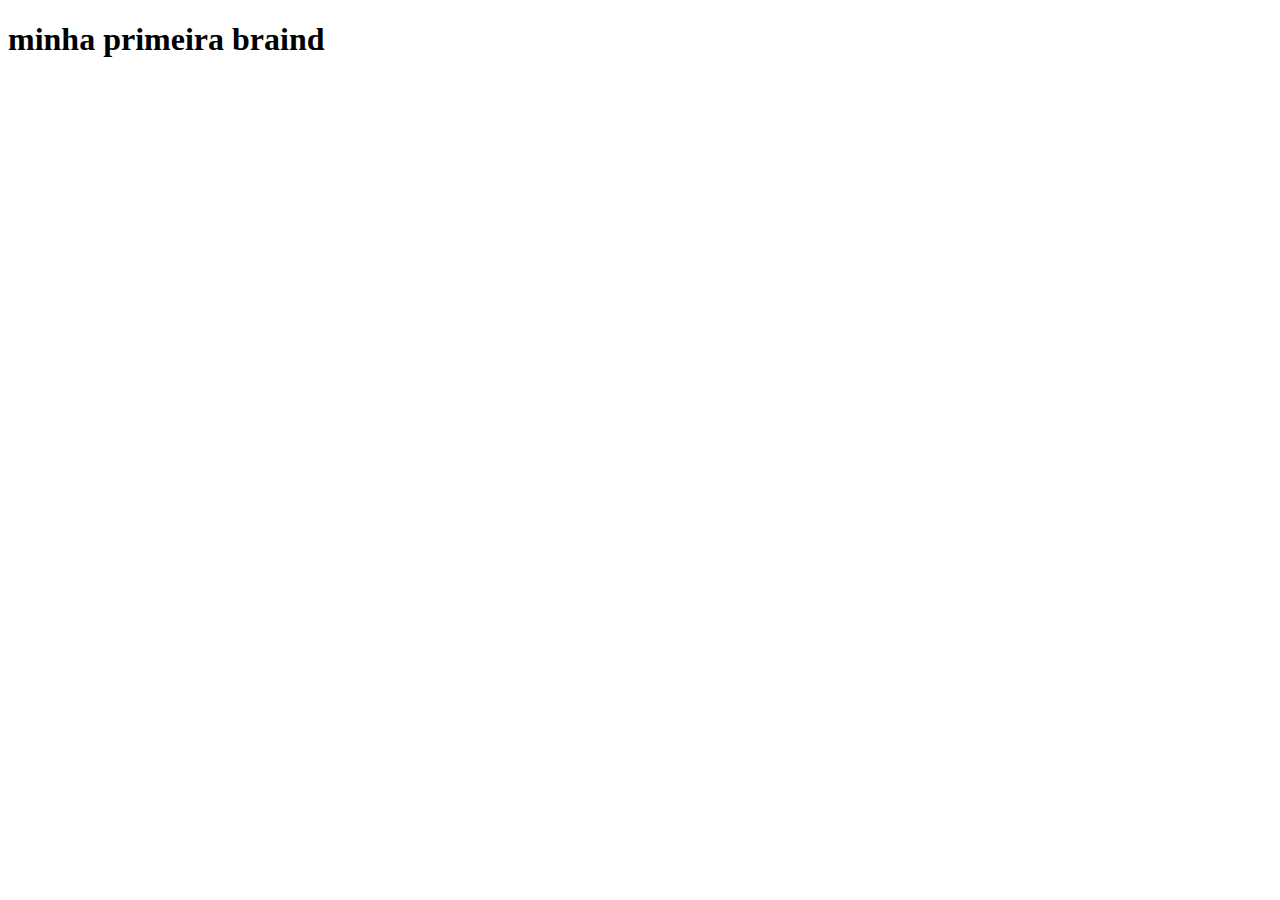
<file: Curso caminhos Digitais/aulas/projeto/index.html>
<!DOCTYPE html>
<html lang="en">
<head>
    <meta charset="UTF-8">
    <meta name="viewport" content="width=device-width, initial-scale=1.0">
    <title>Document</title>
</head>
<body>
    <h1>minha primeira braind</h1>
</body>
</html>
</file>
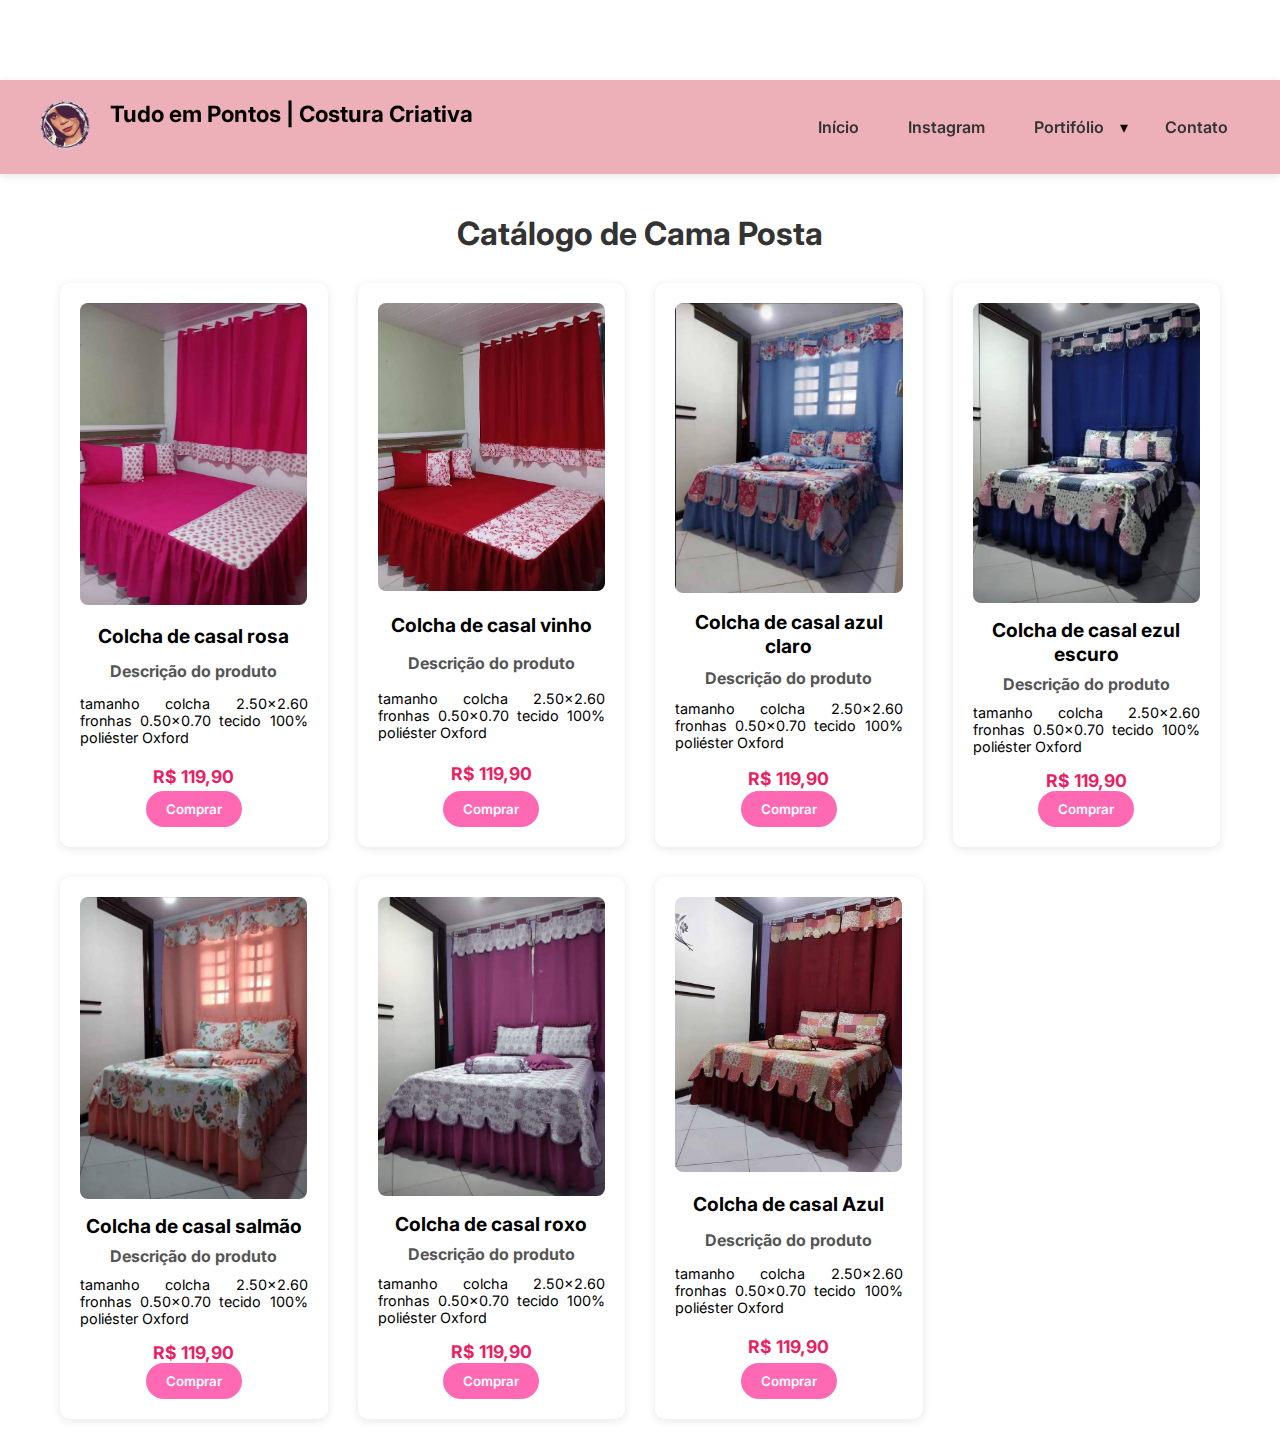
<file: aula-projeto/cama-posta.html>
<!DOCTYPE html>
<html lang="pt-br">

<head>
  <meta charset="UTF-8" />
  <meta name="viewport" content="width=device-width, initial-scale=1.0" />
  <title>Navbar Moderna</title>
  <link rel="stylesheet" href="lojinha-de-paula.css" />
  <link href="https://fonts.googleapis.com/css2?family=Inter:wght@400;600&display=swap" rel="stylesheet">
</head>

<body>
  <nav class="navbar">
    <div class="esquerda">
      <div class="logo">
        <a href="#">   
          <img src="perfil.png" alt="Logo" class="Logo-rosinha" />  
        </a>
      </div>

      <div class="titulo">
          <h3>Tudo em Pontos | Costura Criativa</h3>
      </div>
    </div>

    <ul class="nav-links">
      <li><a href="lojinha-de-paula.html">Início</a></li>
      <li><a href="https://www.instagram.com/tudoempontosatelie/">Instagram</a></li>
      <li class="dropdown">
        <a href="#">Portifólio</a> ▾</a>
        <ul class="dropdown-menu">
          <li><a href="mesa-posta.html">Mesa Posta</a></li>
          <li><a href="cama-posta.html">Cama posta</a></li>
          <li><a href="kit-cozinha.html">Kit Cozinha</a></li>
        </ul>
      </li>
      <li><a href="cartão-de-visita.png">Contato</a></li>
    </ul>

  </nav>


  </nav>
  <section class="product-catalog" style="margin-top: 20px;">
    <h2>Catálogo de Cama Posta</h2>
    <div class="products">
      <div class="product">
        <img src="enxoval-rosa.jpg" alt="enxoval-rosa" class="enxoval-rosa">
        <h3 class="titulo">Colcha de casal rosa </h3>
        <h4 class="subtitulo">Descrição do produto</h4>
        <p class="paragrafo">

      

        tamanho
        colcha 2.50x2.60
        fronhas 0.50x0.70

        tecido 100% poliéster Oxford 



        </p>
        <p><strong class="preço">R$ 119,90</strong></p>
        <button class="button">Comprar</button>
      </div>
      
      <div class="product">
        <img src="enxoval-vermelho.jpg" alt="enxoval-vermelho" class="enxoval-vermelho">
        <h3 class="titulo">Colcha de casal vinho </h3>
        <h4 class="subtitulo">Descrição do produto</h4>
        <p class="paragrafo">

      

        tamanho
        colcha 2.50x2.60
        fronhas 0.50x0.70

        tecido 100% poliéster Oxford 



        </p>
        <p><strong class="preço">R$ 119,90</strong></p>
        <button class="button">Comprar</button>
      </div>
      
      <div class="product">
        <img src="enxoval-azul-claro.jpg" alt="enxoval-azul-claro" class="enxoval-azul-claro">
        <h3 class="titulo">Colcha de casal azul claro </h3>
        <h4 class="subtitulo">Descrição do produto</h4>
        <p class="paragrafo">

      

        tamanho
        colcha 2.50x2.60
        fronhas 0.50x0.70

        tecido 100% poliéster Oxford 



        </p>
        <p><strong class="preço">R$ 119,90</strong></p>
        <button class="button">Comprar</button>
      </div>
      
    <div class="product">
        <img src="enxoval-azul-escuro.jpg" alt="enxoval-azul-escuro" class="enxoval-azul-escuro">
        <h3 class="titulo">Colcha de casal ezul escuro</h3>
        <h4 class="subtitulo">Descrição do produto</h4>
        <p class="paragrafo">

      

        tamanho
        colcha 2.50x2.60
        fronhas 0.50x0.70

        tecido 100% poliéster Oxford 



        </p>
        <p><strong class="preço">R$ 119,90</strong></p>
        <button class="button">Comprar</button>
      </div>
      
    <div class="product">
        <img src="enxoval-salmão.jpg" alt="enxoval-salmão" class="enxoval-salmão">
        <h3 class="titulo">Colcha de casal salmão </h3>
        <h4 class="subtitulo">Descrição do produto</h4>
        <p class="paragrafo">

      

        tamanho
        colcha 2.50x2.60
        fronhas 0.50x0.70

        tecido 100% poliéster Oxford 



        </p>
        <p><strong class="preço">R$ 119,90</strong></p>
        <button class="button">Comprar</button>
      </div>
      
    <div class="product">
        <img src="enxoval-roxo.jpg" alt="enxoval-roxo" class="enxoval-roxo">
        <h3 class="titulo">Colcha de casal roxo </h3>
        <h4 class="subtitulo">Descrição do produto</h4>
        <p class="paragrafo">

      

        tamanho
        colcha 2.50x2.60
        fronhas 0.50x0.70

        tecido 100% poliéster Oxford 



        </p>
        <p><strong class="preço">R$ 119,90</strong></p>
        <button class="button">Comprar</button>
      </div>


<div class="product">
        <img src="enxoval-vinho.jpg" alt="enxoval-vinho" class="enxoval-vinho">
        <h3 class="titulo">Colcha de casal Azul </h3>
        <h4 class="subtitulo">Descrição do produto</h4>
        <p class="paragrafo">

      

        tamanho
        colcha 2.50x2.60
        fronhas 0.50x0.70

        tecido 100% poliéster Oxford 



        </p>
        <p><strong class="preço">R$ 119,90</strong></p>
        <button class="button">Comprar</button>
      </div>
    
  </section>

</body>

</html>
</file>
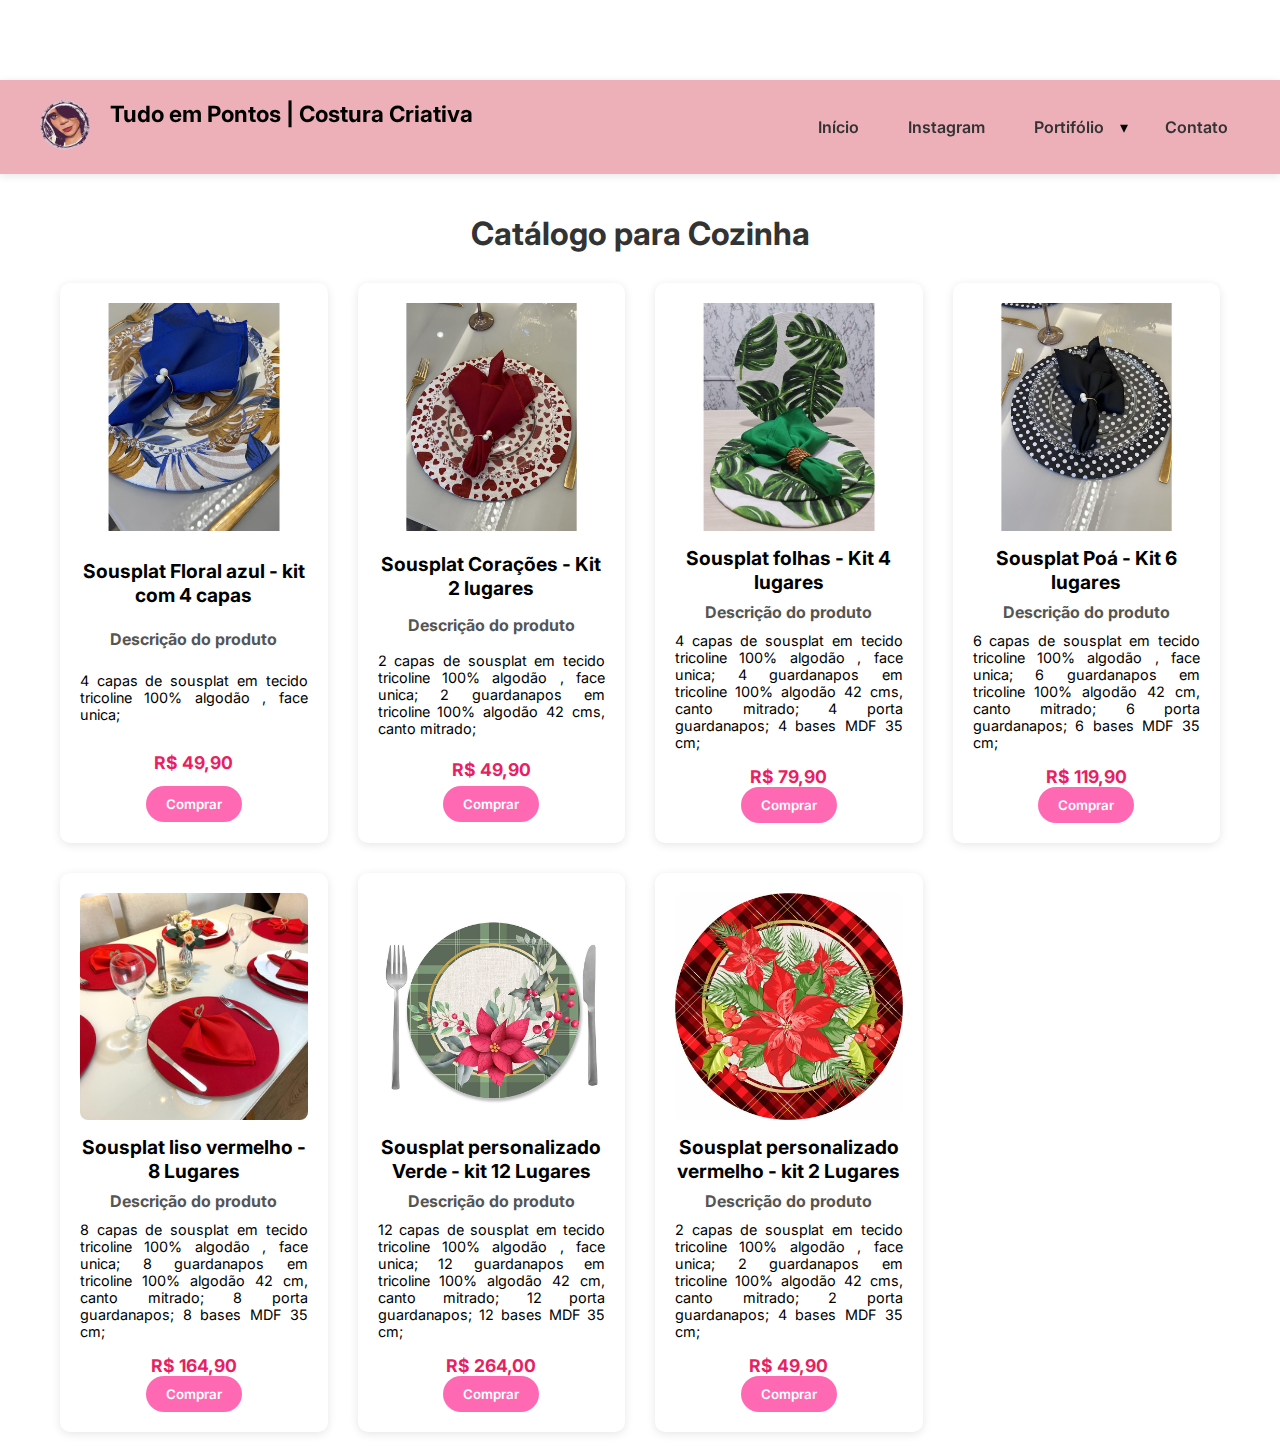
<file: aula-projeto/kit-cozinha.html>
<!DOCTYPE html>
<html lang="pt-br">

<head>
  <meta charset="UTF-8" />
  <meta name="viewport" content="width=device-width, initial-scale=1.0" />
  <title>Navbar Moderna</title>
  <link rel="stylesheet" href="lojinha-de-paula.css" />
  <link href="https://fonts.googleapis.com/css2?family=Inter:wght@400;600&display=swap" rel="stylesheet">
</head>

<body>
  <nav class="navbar">
    <div class="esquerda">
      <div class="logo">
        <a href="#">   
          <img src="perfil.png" alt="Logo" class="Logo-rosinha" />  
        </a>
      </div>

      <div class="titulo">
          <h3>Tudo em Pontos | Costura Criativa</h3>
      </div>
    </div>

    <ul class="nav-links">
      <li><a href="lojinha-de-paula.html">Início</a></li>
      <li><a href="https://www.instagram.com/tudoempontosatelie/">Instagram</a></li>
      <li class="dropdown">
        <a href="#">Portifólio</a> ▾</a>
        <ul class="dropdown-menu">
          <li><a href="mesa-posta.html">Mesa Posta</a></li>
          <li><a href="cama-posta.html">Cama posta</a></li>
          <li><a href="kit-cozinha.html">Kit Cozinha</a></li>
        </ul>
      </li>
      <li><a href="cartão-de-visita.png">Contato</a></li>
    </ul>

  </nav>


  </nav>
  <section class="product-catalog" style="margin-top: 20px;">
    <h2>Catálogo para Cozinha</h2>
    <div class="products">
      <div class="product">
        <img src="sousplat azul.jpeg" alt="Sousplat Azul" class="sousplat-azul">
        <h3 class="titulo">Sousplat Floral azul - kit com 4 capas</h3>
        <h4 class="subtitulo">Descrição do produto</h4>
        <p class="paragrafo">

          4 capas de sousplat em tecido tricoline 100% algodão , face unica;



        </p>
        <p><strong class="preço">R$ 49,90</strong></p>
        <button class="button">Comprar</button>
      </div>
      
      <div class="product">
        <img src="sousplat coração.jpeg" alt="Sousplat coração" class="sousplat-coração">
        <h3 class="titulo">Sousplat Corações - Kit 2 lugares</h3>
        <h4 class="subtitulo">Descrição do produto</h4>
        <p1 class="paragrafo">

          2 capas de sousplat em tecido tricoline 100% algodão , face unica;

          2 guardanapos em tricoline 100% algodão 42 cms, canto mitrado;







        </p1>
        <p><strong class="preço">R$ 49,90</strong></p>
        <button class="button">Comprar</button>
      </div>
      
      <div class="product">
        <img src="sousplat folhas.jpeg" alt="Sousplat folhas" class="sousplat-folhas">
        <h3 class="titulo">Sousplat folhas - Kit 4 lugares</h3>
        <h4 class="subtitulo">Descrição do produto</h4>
        <p class="paragrafo">

          4 capas de sousplat em tecido tricoline 100% algodão , face unica;

          4 guardanapos em tricoline 100% algodão 42 cms, canto mitrado;

          4 porta guardanapos;

          4 bases MDF 35 cm;


        </p>
        <p><strong class="preço">R$ 79,90</strong></p>
        <button class="button">Comprar</button>
      </div>
      
      <div class="product">
        <img src="sousplat poa.jpeg" alt="sousplat poa" class="sousplat-poa">
        <h3 class="titulo">Sousplat Poá - Kit 6 lugares </h3>
        <h4 class="subtitulo">Descrição do produto</h4>
        <p class="paragrafo">

          6 capas de sousplat em tecido tricoline 100% algodão , face unica;

          6 guardanapos em tricoline 100% algodão 42 cm, canto mitrado;

          6 porta guardanapos;

          6 bases MDF 35 cm;



        </p>
        <p><strong class="preço">R$ 119,90</strong></p>
        <button class="button">Comprar</button>
      </div>
      
      <div class="product">
        <img src="sousplat vermelho1.jpg" alt="sousplat vermelho1" class="sousplat vermelho1">
        <h3 class="titulo">Sousplat liso vermelho - 8 Lugares</h3>
        <h4 class="subtitulo">Descrição do produto</h4>
        <p class="paragrafo">


          8 capas de sousplat em tecido tricoline 100% algodão , face unica;

          8 guardanapos em tricoline 100% algodão 42 cm, canto mitrado;

          8 porta guardanapos;
          8 bases MDF 35 cm;



        </p>
        <p><strong class="preço">R$ 164,90</strong></p>
        <button class="button">Comprar</button>
      </div>
      
      <div class="product">
        <img src="sousplat personalizado verde.jpeg" alt="sousplat personalizado verde"
          class="souplat-personalizado-verde">
        <h3 class="titulo">Sousplat personalizado Verde - kit 12 Lugares</h3>
        <h4 class="subtitulo">Descrição do produto</h4>
        <p class="paragrafo">


          12 capas de sousplat em tecido tricoline 100% algodão , face unica;

          12 guardanapos em tricoline 100% algodão 42 cm, canto mitrado;

          12 porta guardanapos;

          12 bases MDF 35 cm;



        </p>
        <p><strong class="preço">R$ 264,00</strong></p>
        <button class="button">Comprar</button>
      </div>

      <div class="product">
        <img src="sousplat personalizado vermelho.jpeg" alt="Sousplat personalizado vermelho"
          class="sousplat-personalizado-vermelho">
        <h3 class="titulo"> Sousplat personalizado vermelho - kit 2 Lugares</h3>
        <h4 class="subtitulo">Descrição do produto </h4>
        <p class="paragrafo">

          2 capas de sousplat em tecido tricoline 100% algodão , face unica;

          2 guardanapos em tricoline 100% algodão 42 cms, canto mitrado;

          2 porta guardanapos;

          4 bases MDF 35 cm;

        </p>
        <p><strong class="preço">R$ 49,90</strong></p>
        <button class="button">Comprar</button>
      </div>
    </div>
    
  </section>

</body>

</html>
</file>
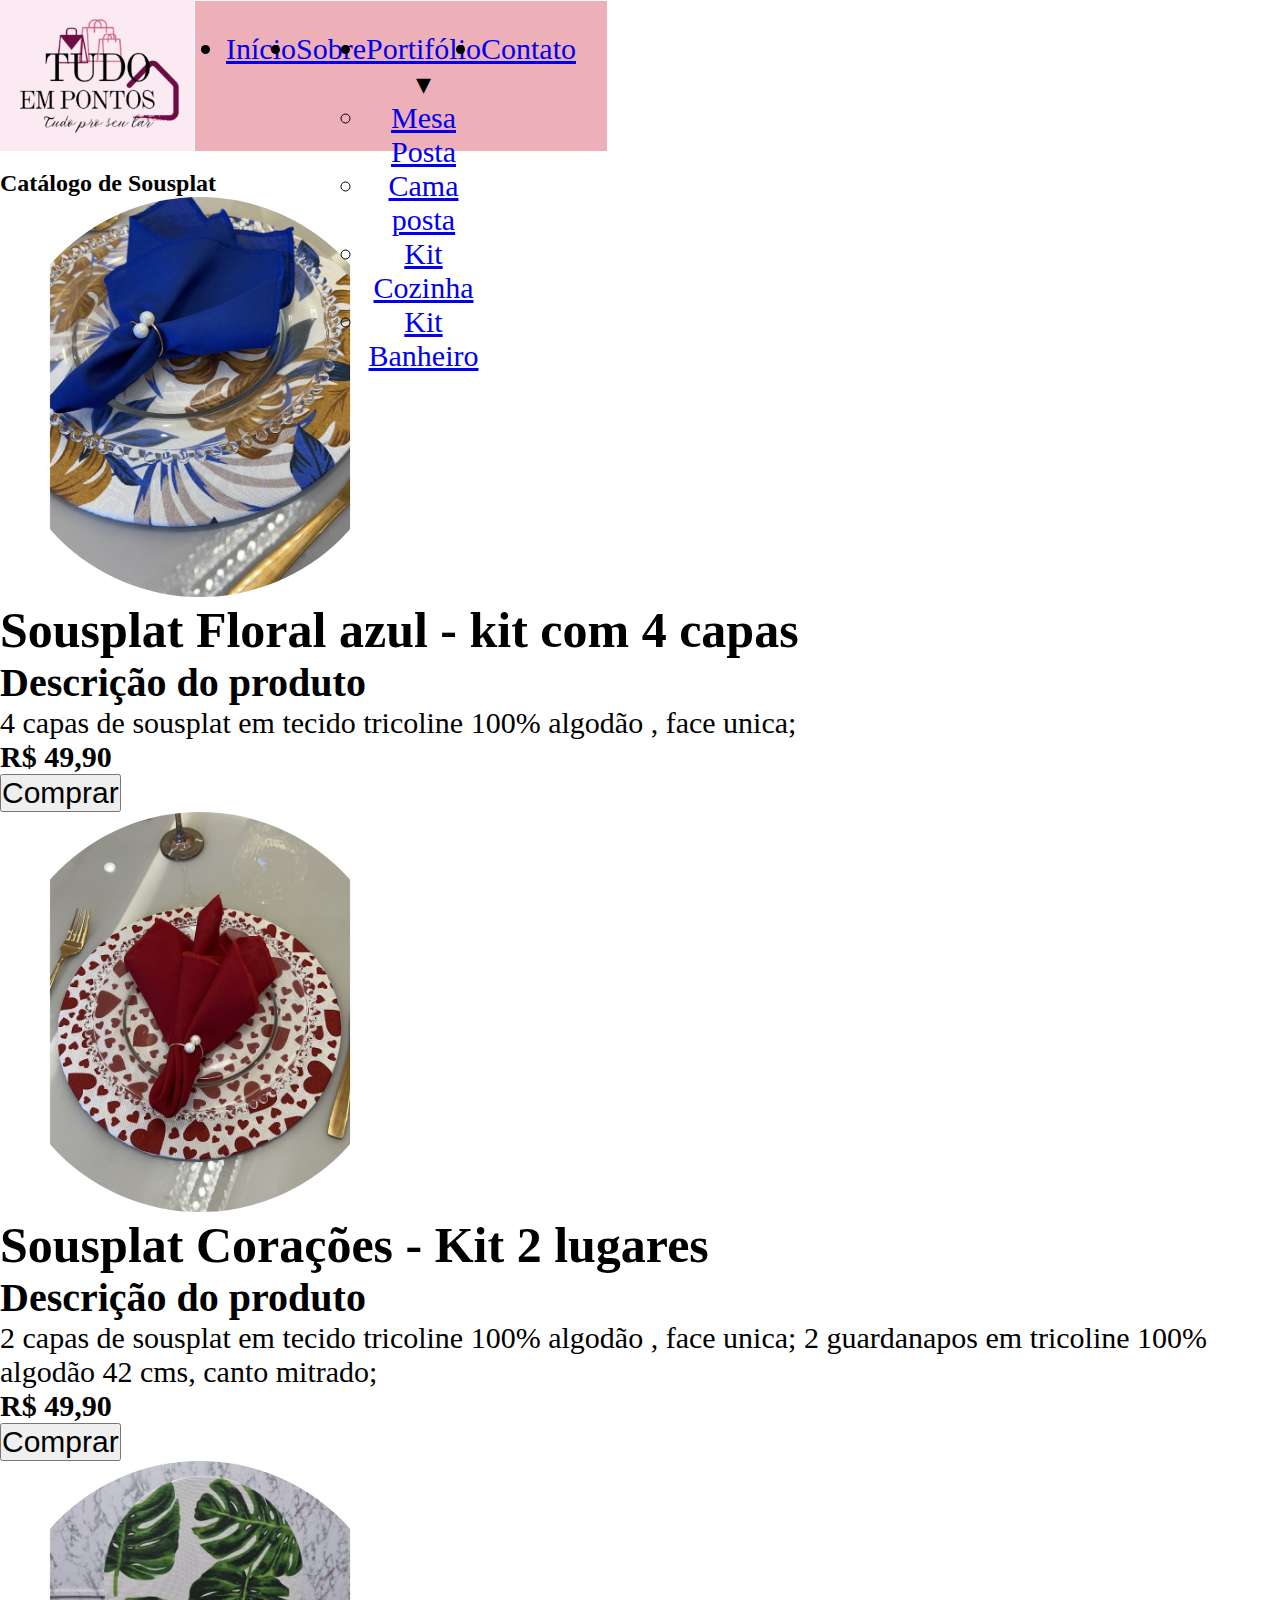
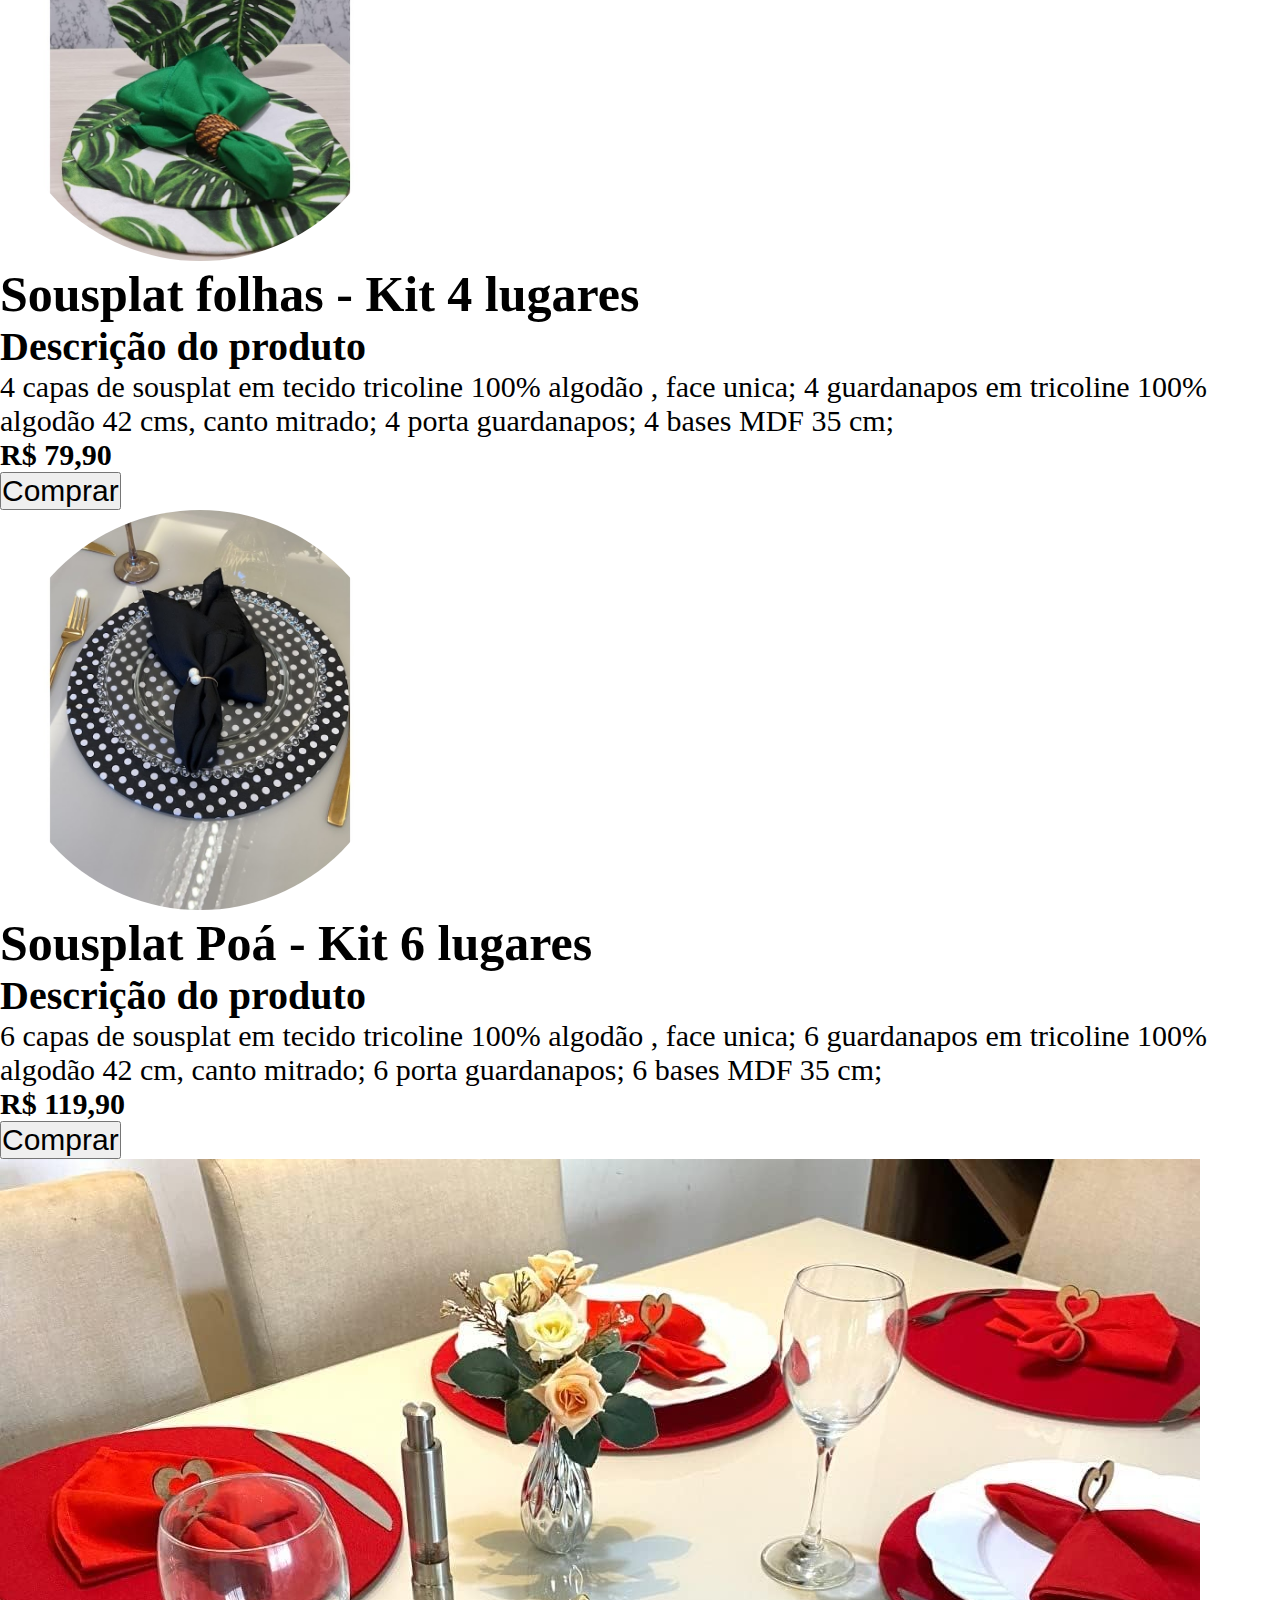
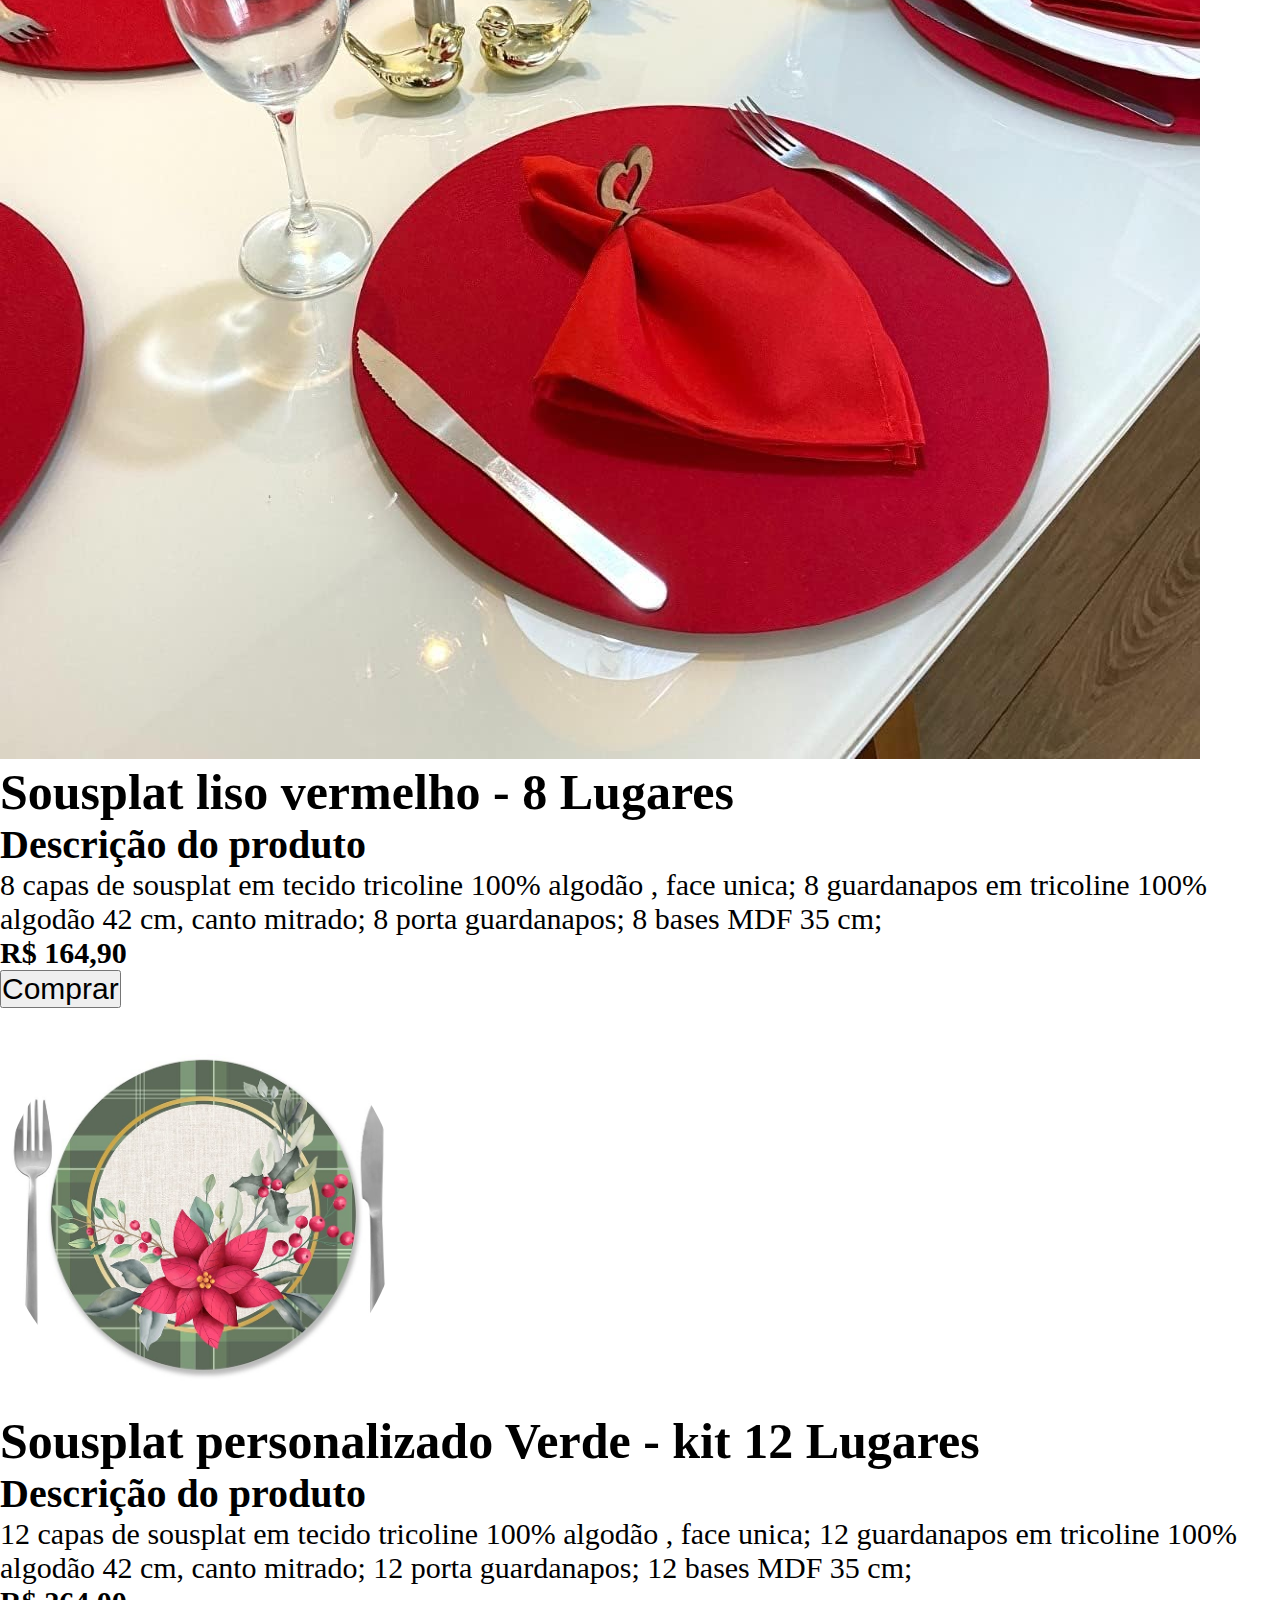
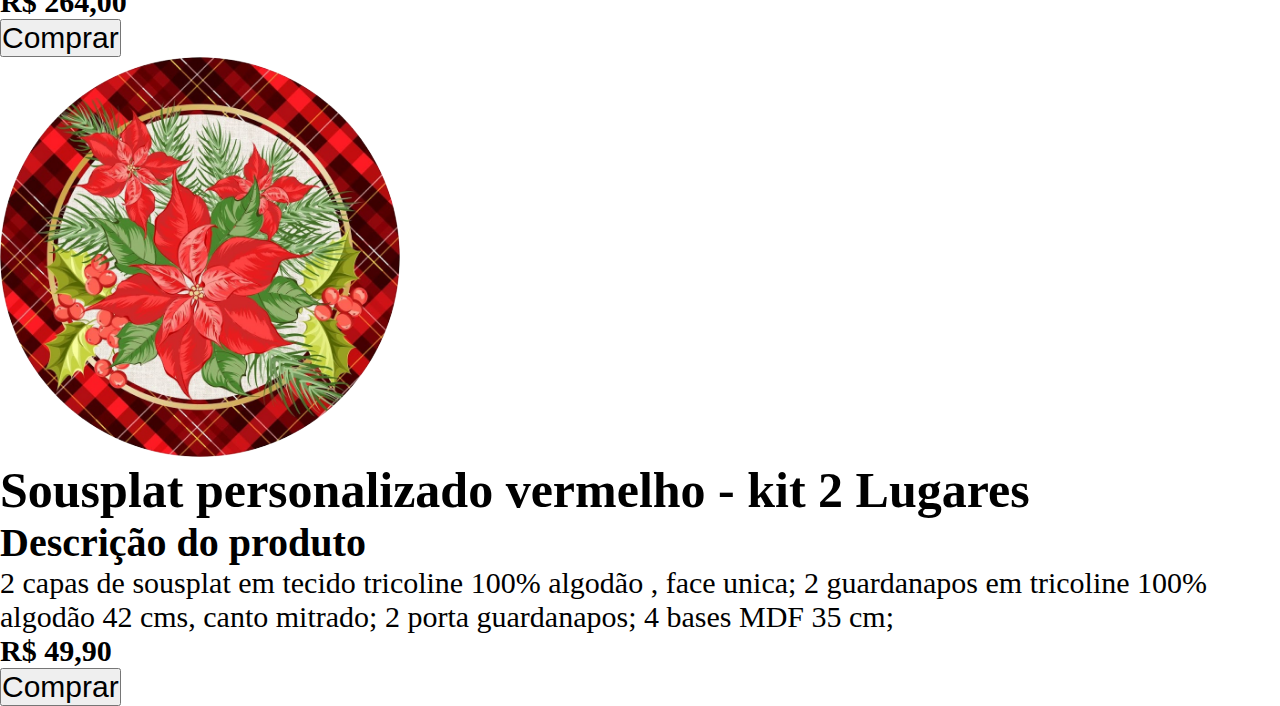
<file: aula-projeto/lojinha de paula.html>
<!DOCTYPE html>
<html lang="pt-br">

<head>
  <meta charset="UTF-8" />
  <meta name="viewport" content="width=device-width, initial-scale=1.0" />
  <title>Navbar Moderna</title>
  <link rel="stylesheet" href="lojinha de paula.css" />
  <link href="https://fonts.googleapis.com/css2?family=Inter:wght@400;600&display=swap" rel="stylesheet">
</head>

<body>
  <nav class="navbar">
    <div class="logo">
      <a href="#">
        <img src="Logo rosinha.png" alt="Logo" class="logo" />
      </a>
    </div>

    <ul class="nav-links">
      <li><a href="#">Início</a></li>
      <li><a href="#">Sobre</a></li>
      <li class="dropdown">
        <a href="#">Portifólio</a> ▾</a>
        <ul class="dropdown-menu">
          <li><a href="#">Mesa Posta</a></li>
          <li><a href="#">Cama posta</a></li>
          <li><a href="#">Kit Cozinha</a></li>
          <li><a href="#">Kit Banheiro</a></li>
        </ul>
      </li>
      <li><a href="#">Contato</a></li>
    </ul>

  </nav>


  </nav>
  <section class="product-catalog" style="margin-top: 20px;">
    <h2>Catálogo de Sousplat</h2>
    <div class="products">
      <div class="product">
        <img src="sousplat azul.jpeg" alt="Sousplat Azul" class="sousplat-azul">
        <h3 class="titulo">Sousplat Floral azul - kit com 4 capas</h3>
        <h4 class="subtitulo">Descrição do produto</h4>
        <p class="paragrafo">

          4 capas de sousplat em tecido tricoline 100% algodão , face unica;



        </p>
        <p><strong class="preço">R$ 49,90</strong></p>
        <button class="button">Comprar</button>
      </div>
      <div class="product">
        <img src="sousplat coração.jpeg" alt="Sousplat coração" class="sousplat-coração">
        <h3 class="titulo">Sousplat Corações - Kit 2 lugares</h3>
        <h4 class="subtitulo">Descrição do produto</h4>
        <p1 class="paragrafo">

          2 capas de sousplat em tecido tricoline 100% algodão , face unica;

          2 guardanapos em tricoline 100% algodão 42 cms, canto mitrado;







        </p1>
        <p><strong class="preço">R$ 49,90</strong></p>
        <button class="button">Comprar</button>
      </div>
      <div class="product">
        <img src="sousplat folhas.jpeg" alt="Sousplat folhas" class="sousplat-folhas">
        <h3 class="titulo">Sousplat folhas - Kit 4 lugares</h3>
        <h4 class="subtitulo">Descrição do produto</h4>
        <p class="paragrafo">

          4 capas de sousplat em tecido tricoline 100% algodão , face unica;

          4 guardanapos em tricoline 100% algodão 42 cms, canto mitrado;

          4 porta guardanapos;

          4 bases MDF 35 cm;


        </p>
        <p><strong class="preço">R$ 79,90</strong></p>
        <button class="button">Comprar</button>
      </div>
      <div class="product">
        <img src="sousplat poa.jpeg" alt="sousplat poa" class="sousplat-poa">
        <h3 class="titulo">Sousplat Poá - Kit 6 lugares </h3>
        <h4 class="subtitulo">Descrição do produto</h4>
        <p class="paragrafo">

          6 capas de sousplat em tecido tricoline 100% algodão , face unica;

          6 guardanapos em tricoline 100% algodão 42 cm, canto mitrado;

          6 porta guardanapos;

          6 bases MDF 35 cm;



        </p>
        <p><strong class="preço">R$ 119,90</strong></p>
        <button class="button">Comprar</button>
      </div>
      <div class="product">
        <img src="sousplat vermelho1.jpg" alt="sousplat vermelho1" class="sousplat vermelho1">
        <h3 class="titulo">Sousplat liso vermelho - 8 Lugares</h3>
        <h4 class="subtitulo">Descrição do produto</h4>
        <p class="paragrafo">


          8 capas de sousplat em tecido tricoline 100% algodão , face unica;

          8 guardanapos em tricoline 100% algodão 42 cm, canto mitrado;

          8 porta guardanapos;
          8 bases MDF 35 cm;



        </p>
        <p><strong class="preço">R$ 164,90</strong></p>
        <button class="button">Comprar</button>
      </div>
      <div class="product">
        <img src="sousplat personalizado verde.jpeg" alt="sousplat personalizado verde"
          class="souplat-personalizado-verde">
        <h3 class="titulo">Sousplat personalizado Verde - kit 12 Lugares</h3>
        <h4 class="subtitulo">Descrição do produto</h4>
        <p class="paragrafo">


          12 capas de sousplat em tecido tricoline 100% algodão , face unica;

          12 guardanapos em tricoline 100% algodão 42 cm, canto mitrado;

          12 porta guardanapos;

          12 bases MDF 35 cm;



        </p>
        <p><strong class="preço">R$ 264,00</strong></p>
        <button class="button">Comprar</button>
      </div>
    </div>
    <div class="product product_vermelho">
      <img src="sousplat personalizado vermelho.jpeg" alt="Sousplat personalizado vermelho"
        class="sousplat-personalizado-vermelho">
      <h3 class="titulo"> Sousplat personalizado vermelho - kit 2 Lugares</h3>
      <h4 class="subtitulo">Descrição do produto </h4>
      <p class="paragrafo">

        2 capas de sousplat em tecido tricoline 100% algodão , face unica;

        2 guardanapos em tricoline 100% algodão 42 cms, canto mitrado;

        2 porta guardanapos;

        4 bases MDF 35 cm;

      </p>
      <p><strong class="preço">R$ 49,90</strong></p>
      <button class="button">Comprar</button>
    </div>
    </div>
  </section>

</body>

</html>
</file>
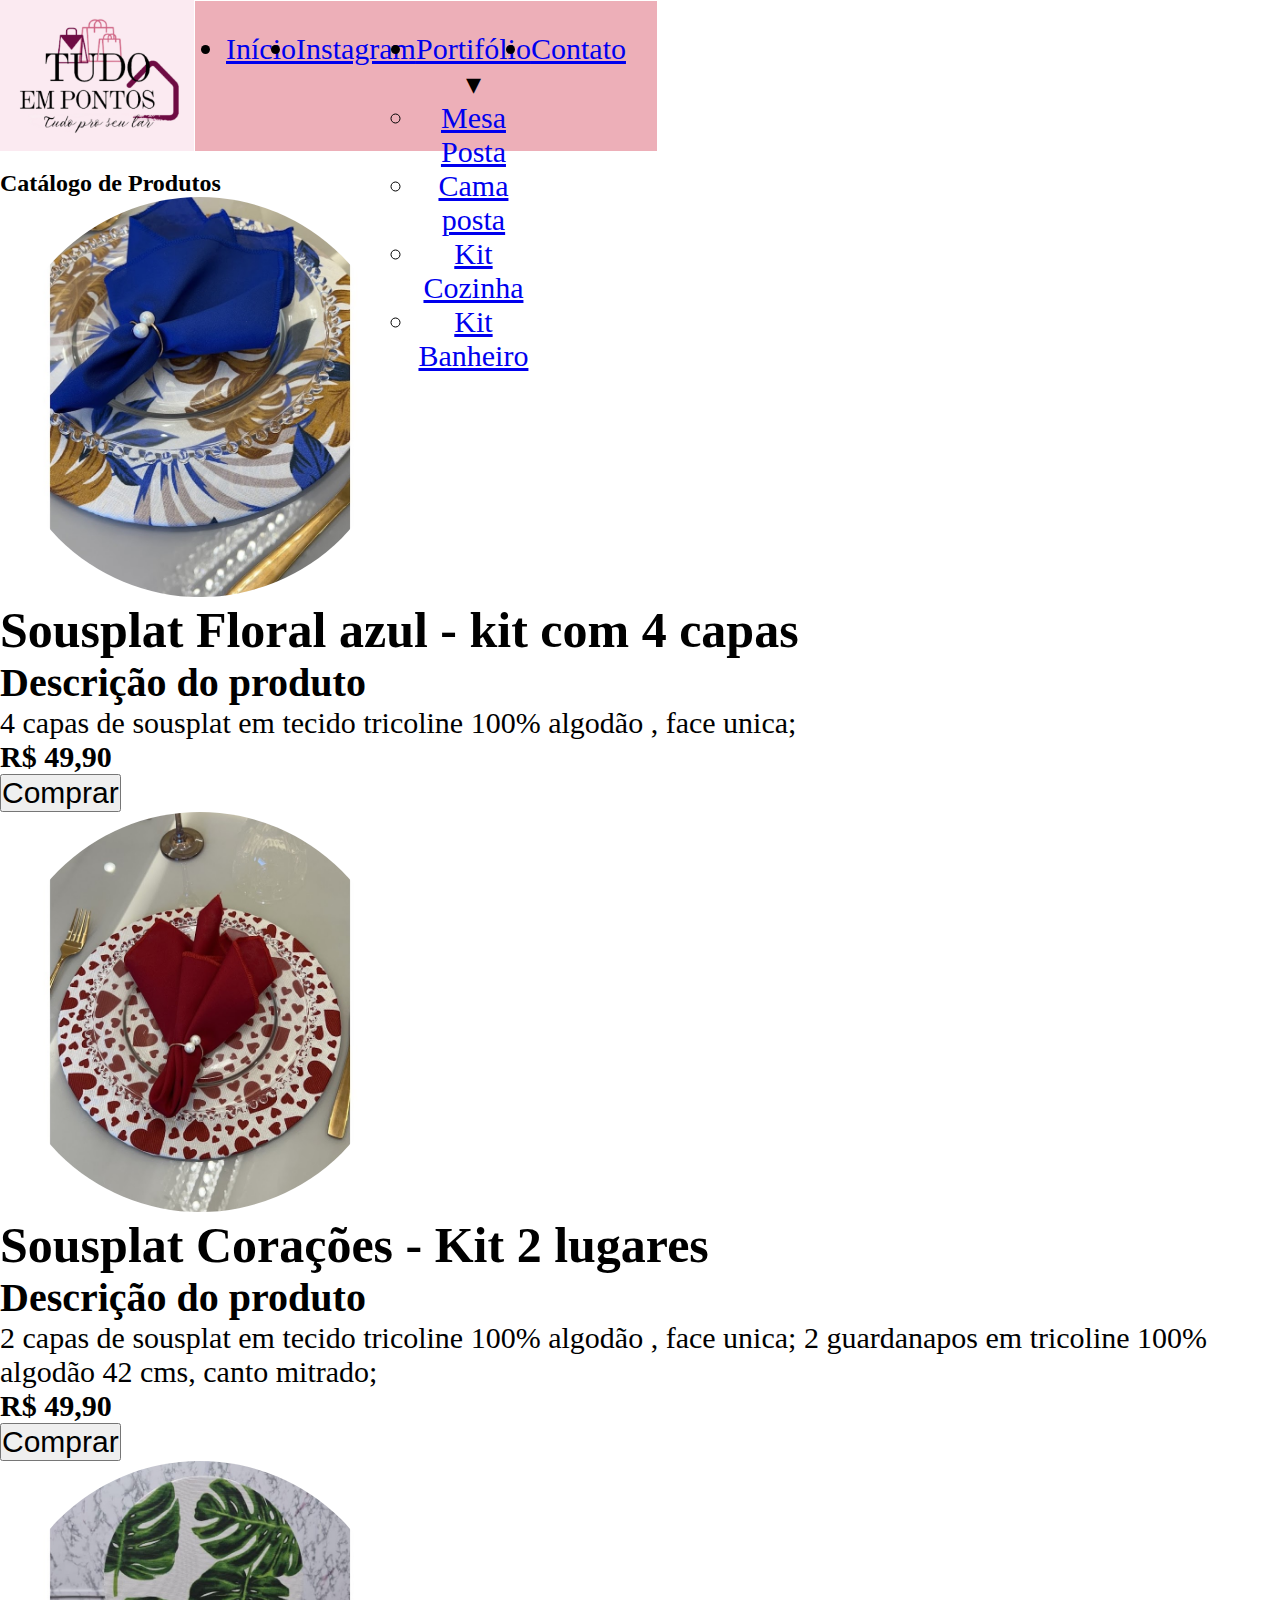
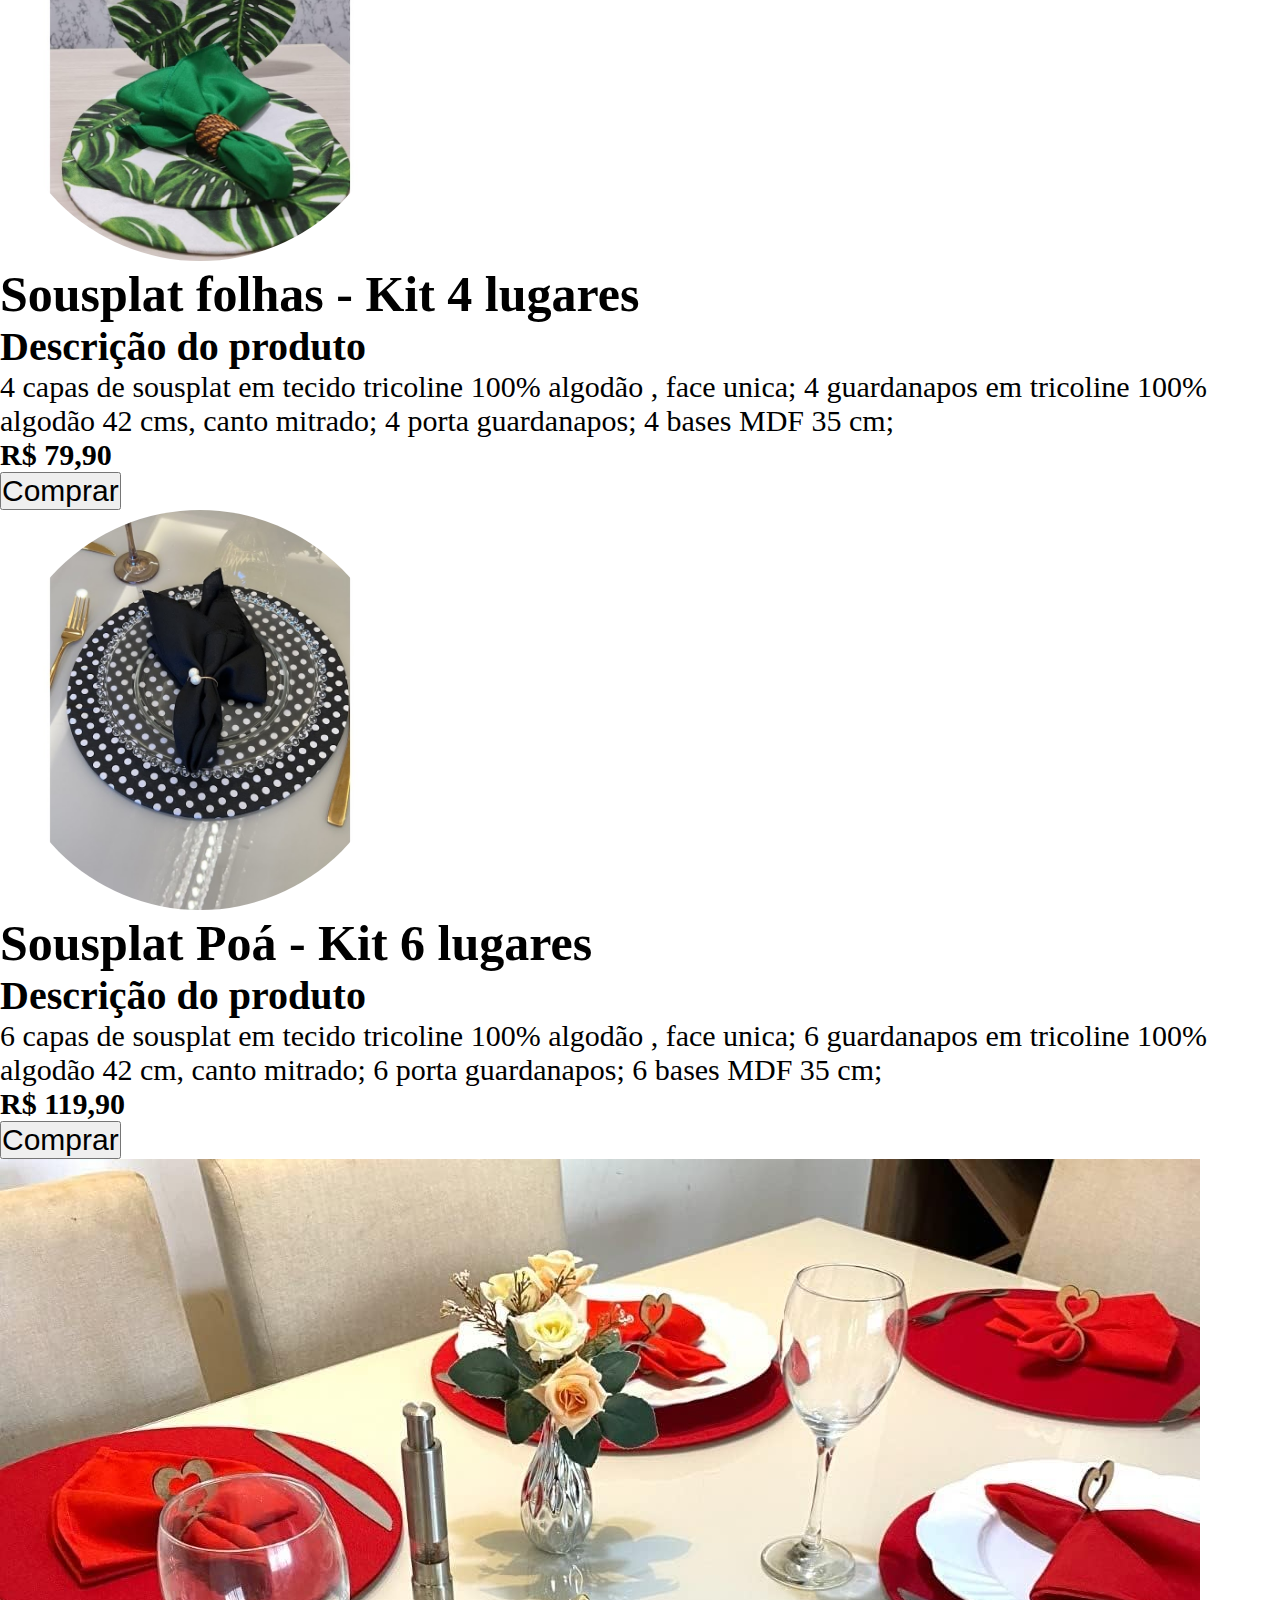
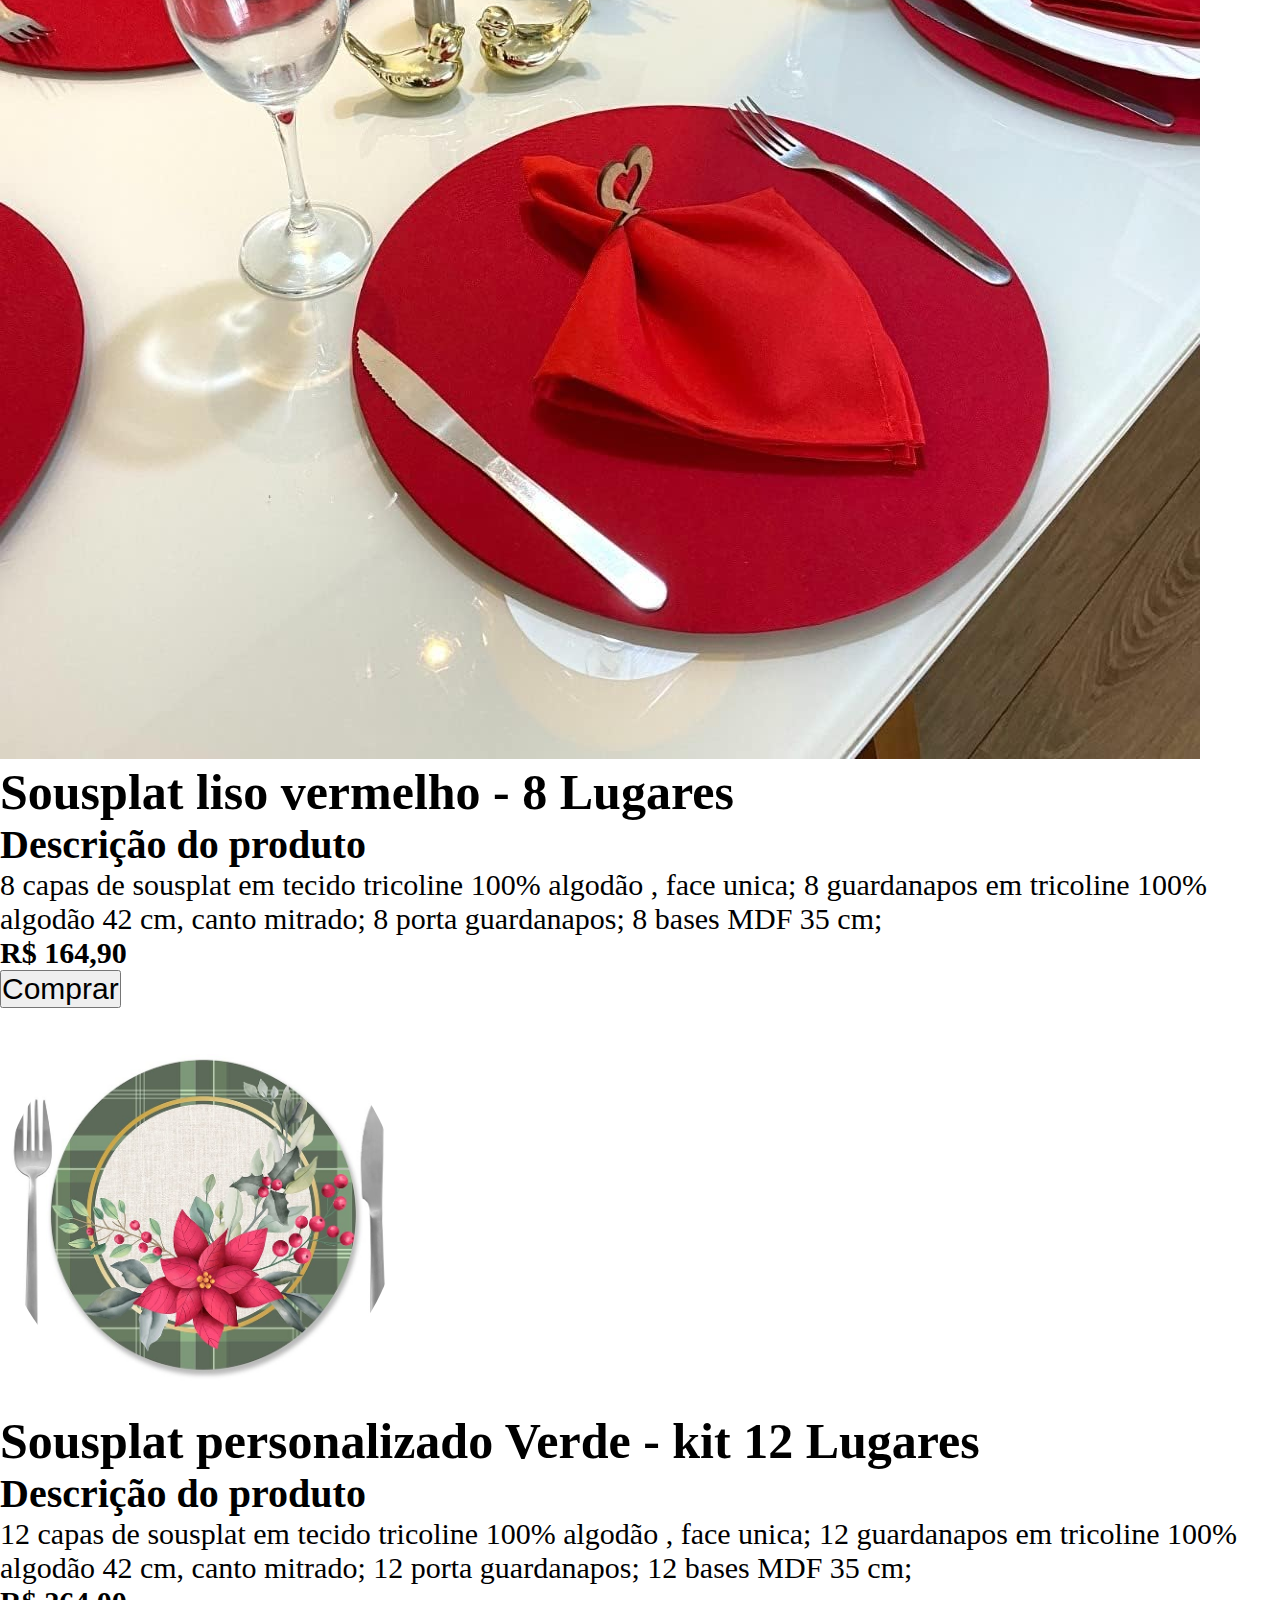
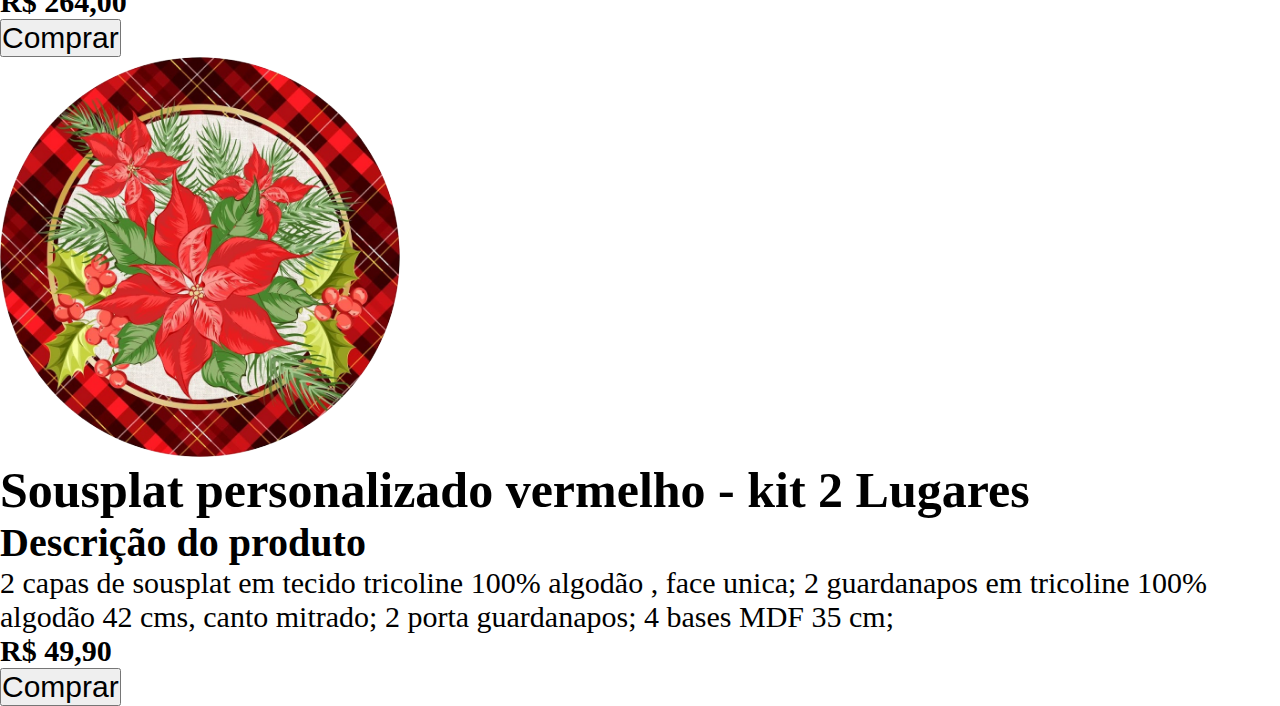
<file: aula-projeto/lojinha-de-paula.html>
<!DOCTYPE html>
<html lang="pt-br">

<head>
  <meta charset="UTF-8" />
  <meta name="viewport" content="width=device-width, initial-scale=1.0" />
  <title>Navbar Moderna</title>
  <link rel="stylesheet" href="lojinha de paula.css" />
  <link href="https://fonts.googleapis.com/css2?family=Inter:wght@400;600&display=swap" rel="stylesheet">
</head>

<body>
  <nav class="navbar">
    <div class="logo">
      <a href="#">
        <img src="Logo rosinha.png" alt="Logo" class="logo" />
      </a>
    </div>

    <ul class="nav-links">
      <li><a href="lojinha-de-paula.html">Início</a></li>
      <li><a href="https://www.instagram.com/tudoempontosatelie/">Instagram</a></li>
      <li class="dropdown">
        <a href="#">Portifólio</a> ▾</a>
        <ul class="dropdown-menu">
          <li><a href="mesa-posta.html">Mesa Posta</a></li>
          <li><a href="#">Cama posta</a></li>
          <li><a href="#">Kit Cozinha</a></li>
          <li><a href="#">Kit Banheiro</a></li>
        </ul>
      </li>
      <li><a href="cartão-de-visita.png">Contato</a></li>
    </ul>

  </nav>


  </nav>
  <section class="product-catalog" style="margin-top: 20px;">
    <h2>Catálogo de Produtos</h2>
    <div class="products">
      <div class="product">
        <img src="sousplat azul.jpeg" alt="Sousplat Azul" class="sousplat-azul">
        <h3 class="titulo">Sousplat Floral azul - kit com 4 capas</h3>
        <h4 class="subtitulo">Descrição do produto</h4>
        <p class="paragrafo">

          4 capas de sousplat em tecido tricoline 100% algodão , face unica;



        </p>
        <p><strong class="preço">R$ 49,90</strong></p>
        <button class="button">Comprar</button>
      </div>
      
      <div class="product">
        <img src="sousplat coração.jpeg" alt="Sousplat coração" class="sousplat-coração">
        <h3 class="titulo">Sousplat Corações - Kit 2 lugares</h3>
        <h4 class="subtitulo">Descrição do produto</h4>
        <p1 class="paragrafo">

          2 capas de sousplat em tecido tricoline 100% algodão , face unica;

          2 guardanapos em tricoline 100% algodão 42 cms, canto mitrado;







        </p1>
        <p><strong class="preço">R$ 49,90</strong></p>
        <button class="button">Comprar</button>
      </div>
      
      <div class="product">
        <img src="sousplat folhas.jpeg" alt="Sousplat folhas" class="sousplat-folhas">
        <h3 class="titulo">Sousplat folhas - Kit 4 lugares</h3>
        <h4 class="subtitulo">Descrição do produto</h4>
        <p class="paragrafo">

          4 capas de sousplat em tecido tricoline 100% algodão , face unica;

          4 guardanapos em tricoline 100% algodão 42 cms, canto mitrado;

          4 porta guardanapos;

          4 bases MDF 35 cm;


        </p>
        <p><strong class="preço">R$ 79,90</strong></p>
        <button class="button">Comprar</button>
      </div>
      
      <div class="product">
        <img src="sousplat poa.jpeg" alt="sousplat poa" class="sousplat-poa">
        <h3 class="titulo">Sousplat Poá - Kit 6 lugares </h3>
        <h4 class="subtitulo">Descrição do produto</h4>
        <p class="paragrafo">

          6 capas de sousplat em tecido tricoline 100% algodão , face unica;

          6 guardanapos em tricoline 100% algodão 42 cm, canto mitrado;

          6 porta guardanapos;

          6 bases MDF 35 cm;



        </p>
        <p><strong class="preço">R$ 119,90</strong></p>
        <button class="button">Comprar</button>
      </div>
      
      <div class="product">
        <img src="sousplat vermelho1.jpg" alt="sousplat vermelho1" class="sousplat vermelho1">
        <h3 class="titulo">Sousplat liso vermelho - 8 Lugares</h3>
        <h4 class="subtitulo">Descrição do produto</h4>
        <p class="paragrafo">


          8 capas de sousplat em tecido tricoline 100% algodão , face unica;

          8 guardanapos em tricoline 100% algodão 42 cm, canto mitrado;

          8 porta guardanapos;
          8 bases MDF 35 cm;



        </p>
        <p><strong class="preço">R$ 164,90</strong></p>
        <button class="button">Comprar</button>
      </div>
      
      <div class="product">
        <img src="sousplat personalizado verde.jpeg" alt="sousplat personalizado verde"
          class="souplat-personalizado-verde">
        <h3 class="titulo">Sousplat personalizado Verde - kit 12 Lugares</h3>
        <h4 class="subtitulo">Descrição do produto</h4>
        <p class="paragrafo">


          12 capas de sousplat em tecido tricoline 100% algodão , face unica;

          12 guardanapos em tricoline 100% algodão 42 cm, canto mitrado;

          12 porta guardanapos;

          12 bases MDF 35 cm;



        </p>
        <p><strong class="preço">R$ 264,00</strong></p>
        <button class="button">Comprar</button>
      </div>

      <div class="product">
        <img src="sousplat personalizado vermelho.jpeg" alt="Sousplat personalizado vermelho"
          class="sousplat-personalizado-vermelho">
        <h3 class="titulo"> Sousplat personalizado vermelho - kit 2 Lugares</h3>
        <h4 class="subtitulo">Descrição do produto </h4>
        <p class="paragrafo">

          2 capas de sousplat em tecido tricoline 100% algodão , face unica;

          2 guardanapos em tricoline 100% algodão 42 cms, canto mitrado;

          2 porta guardanapos;

          4 bases MDF 35 cm;

        </p>
        <p><strong class="preço">R$ 49,90</strong></p>
        <button class="button">Comprar</button>
      </div>
    </div>
    
  </section>

</body>

</html>
</file>
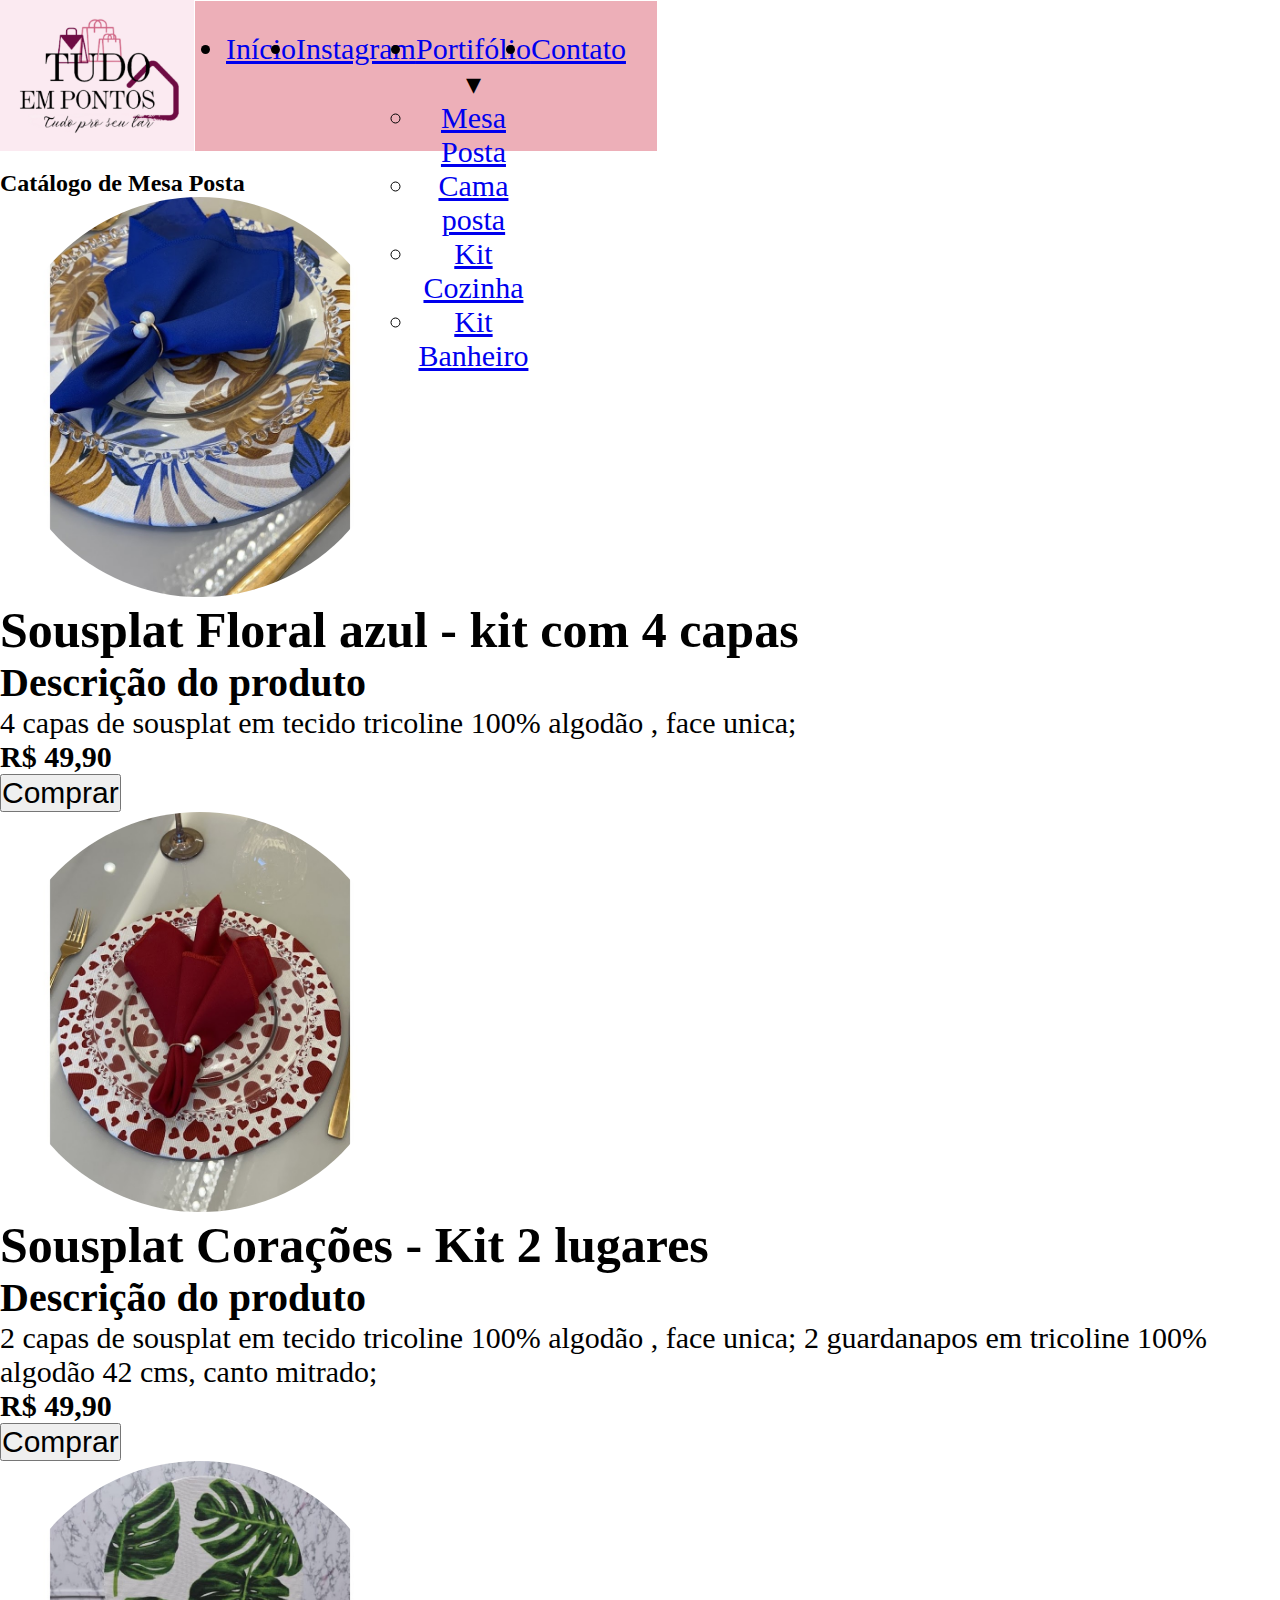
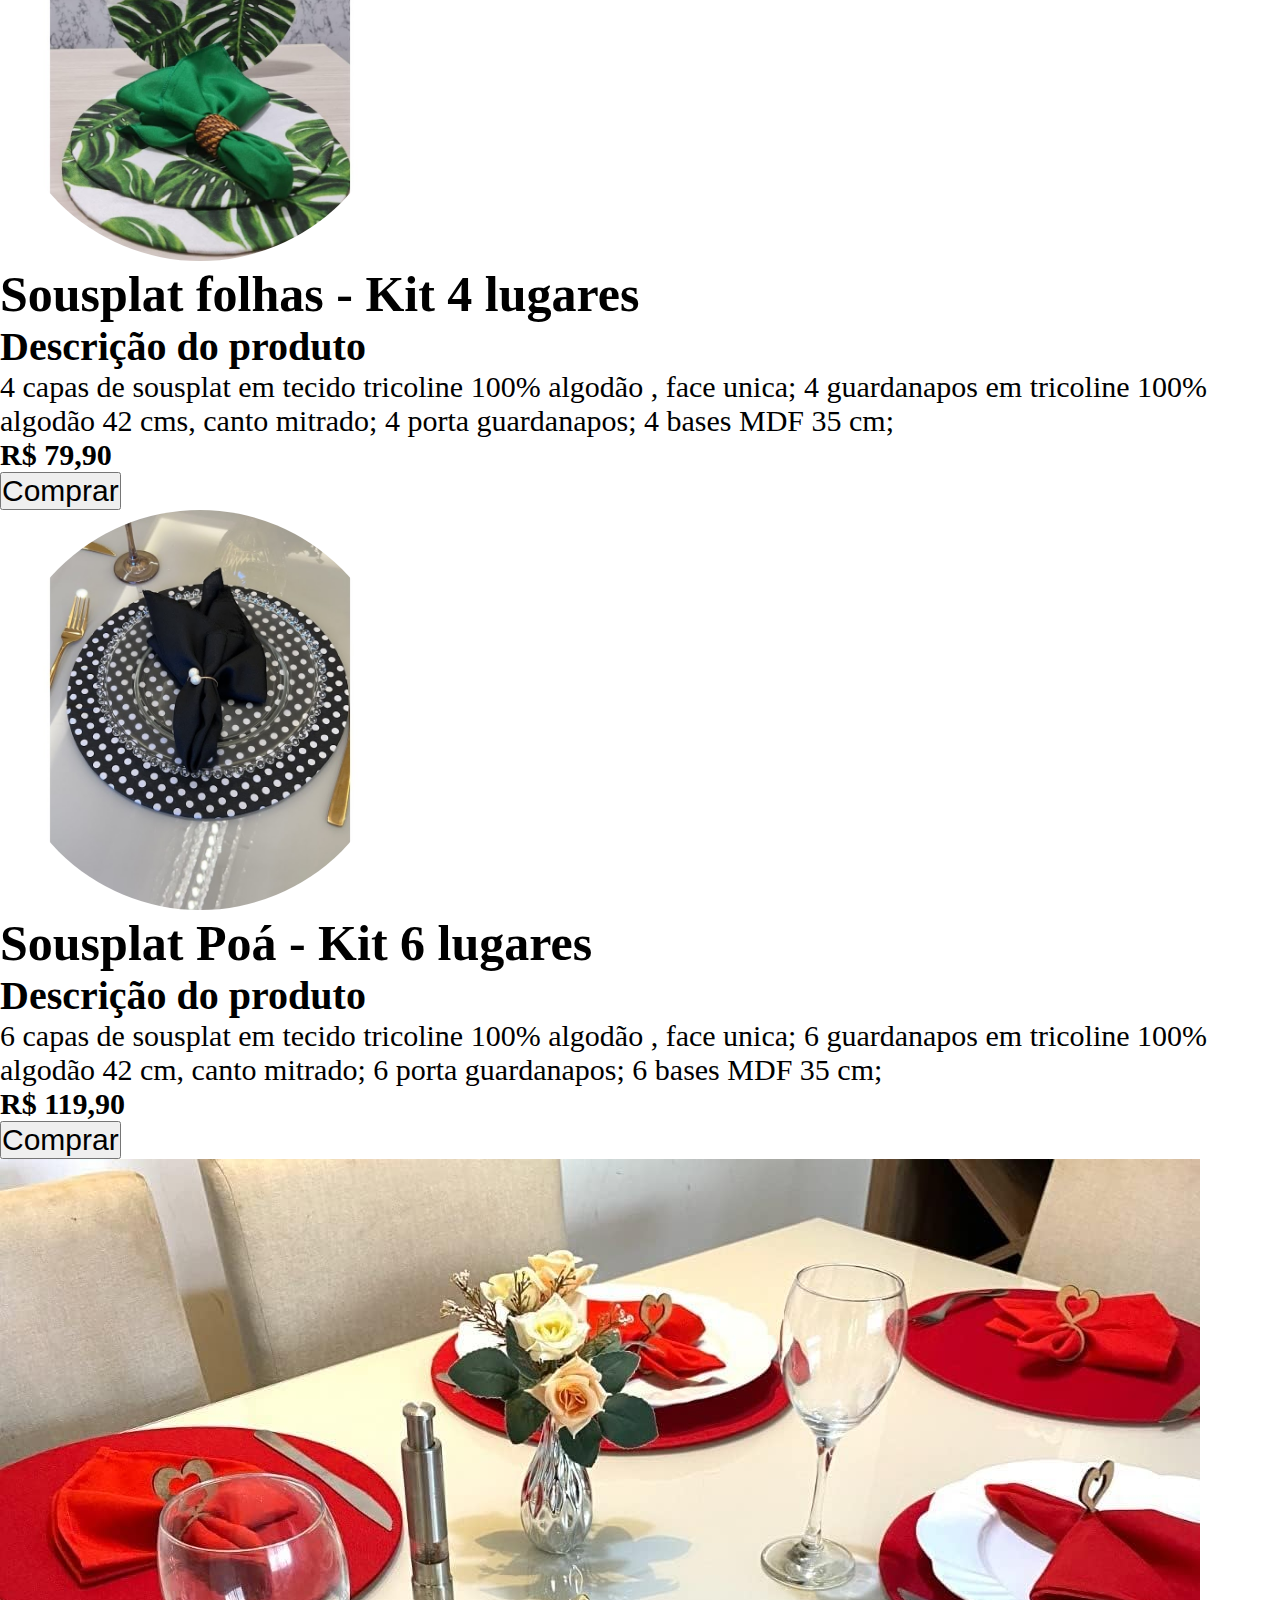
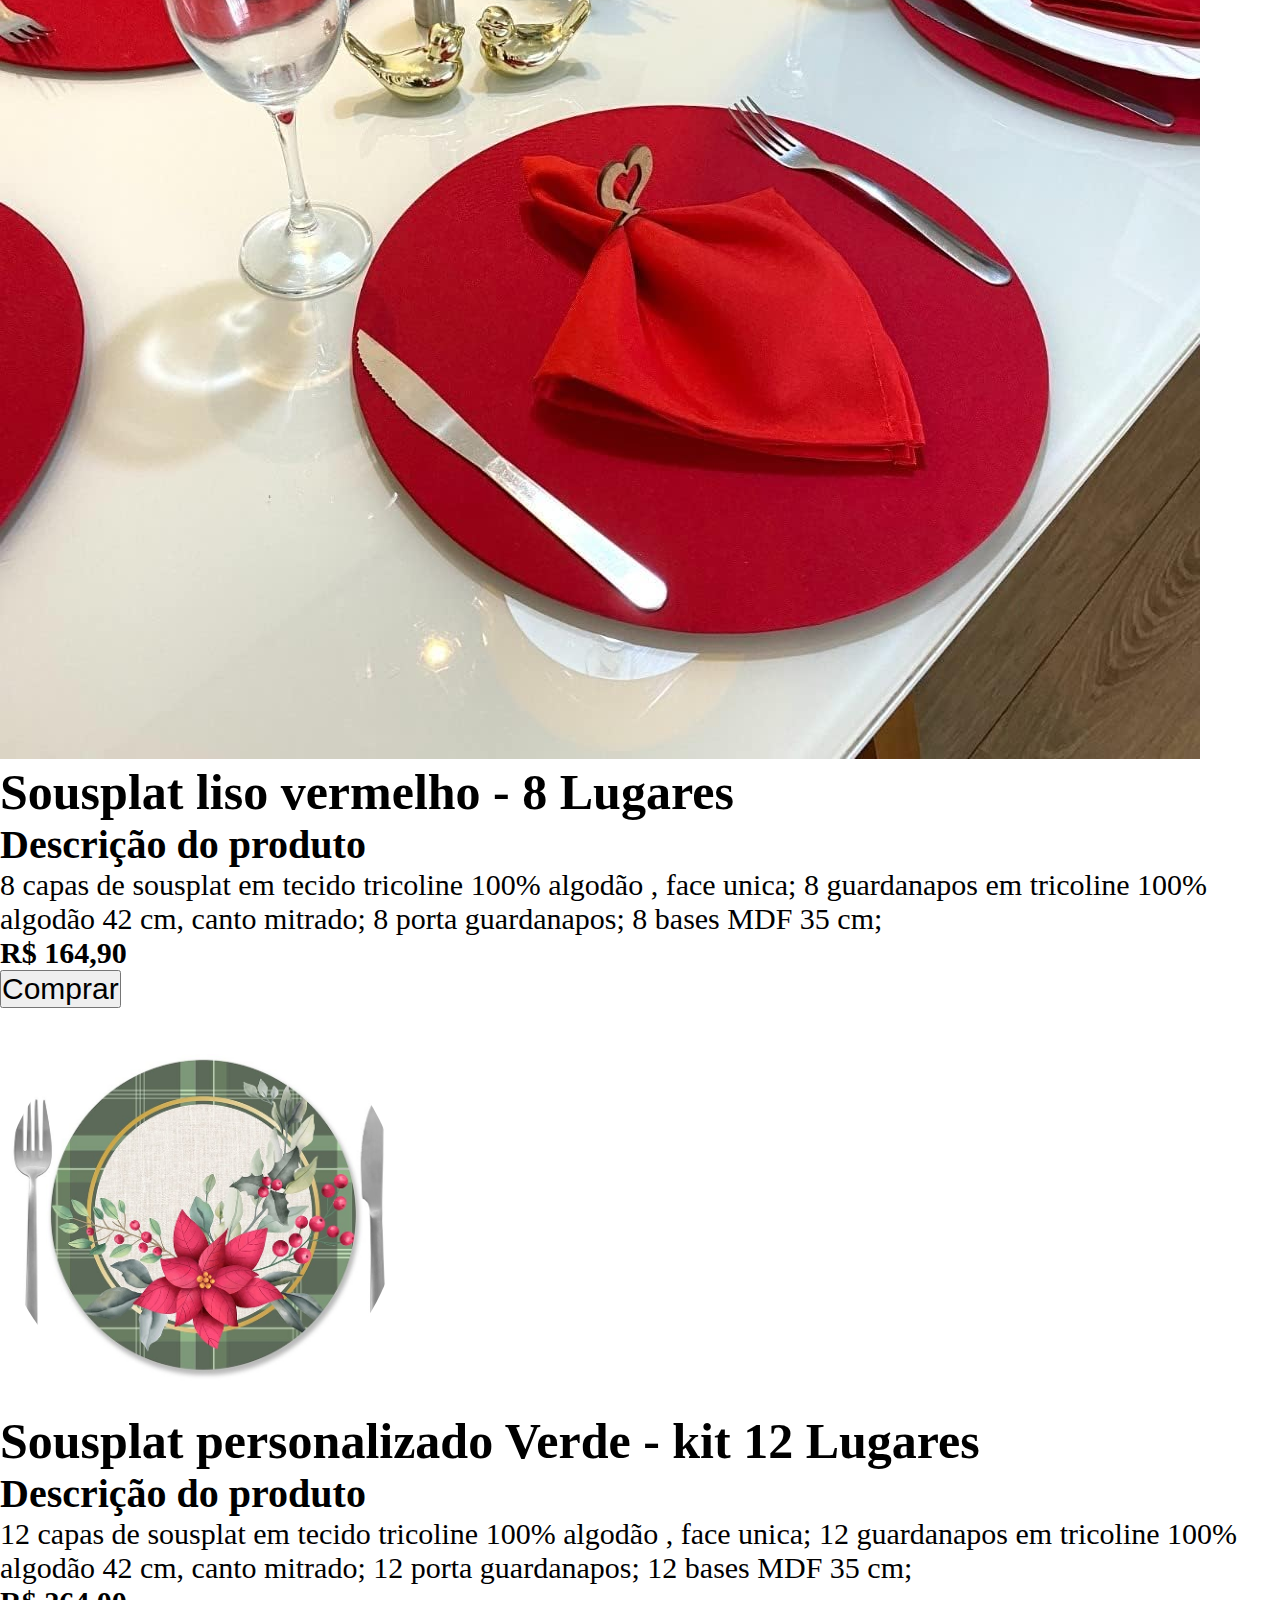
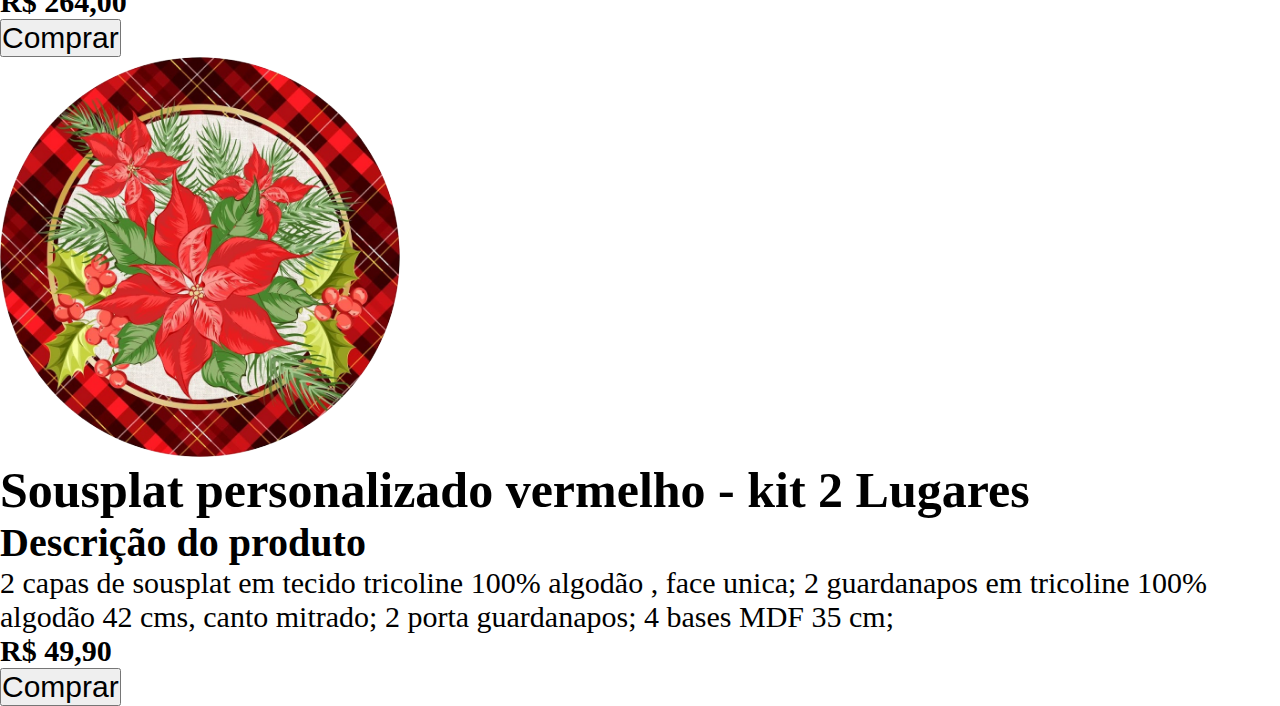
<file: aula-projeto/mesa-posta.html>
<!DOCTYPE html>
<html lang="pt-br">

<head>
  <meta charset="UTF-8" />
  <meta name="viewport" content="width=device-width, initial-scale=1.0" />
  <title>Navbar Moderna</title>
  <link rel="stylesheet" href="lojinha de paula.css" />
  <link href="https://fonts.googleapis.com/css2?family=Inter:wght@400;600&display=swap" rel="stylesheet">
</head>

<body>
  <nav class="navbar">
    <div class="logo">
      <a href="#">
        <img src="Logo rosinha.png" alt="Logo" class="logo" />
      </a>
    </div>

    <ul class="nav-links">
      <li><a href="lojinha-de-paula.html">Início</a></li>
      <li><a href="https://www.instagram.com/tudoempontosatelie/">Instagram</a></li>
      <li class="dropdown">
        <a href="#">Portifólio</a> ▾</a>
        <ul class="dropdown-menu">
          <li><a href="#">Mesa Posta</a></li>
          <li><a href="#">Cama posta</a></li>
          <li><a href="#">Kit Cozinha</a></li>
          <li><a href="#">Kit Banheiro</a></li>
        </ul>
      </li>
      <li><a href="cartão-de-visita.png">Contato</a></li>
    </ul>

  </nav>


  </nav>
  <section class="product-catalog" style="margin-top: 20px;">
    <h2>Catálogo de Mesa Posta</h2>
    <div class="products">
      <div class="product">
        <img src="sousplat azul.jpeg" alt="Sousplat Azul" class="sousplat-azul">
        <h3 class="titulo">Sousplat Floral azul - kit com 4 capas</h3>
        <h4 class="subtitulo">Descrição do produto</h4>
        <p class="paragrafo">

          4 capas de sousplat em tecido tricoline 100% algodão , face unica;



        </p>
        <p><strong class="preço">R$ 49,90</strong></p>
        <button class="button">Comprar</button>
      </div>
      <div class="product">
        <img src="sousplat coração.jpeg" alt="Sousplat coração" class="sousplat-coração">
        <h3 class="titulo">Sousplat Corações - Kit 2 lugares</h3>
        <h4 class="subtitulo">Descrição do produto</h4>
        <p1 class="paragrafo">

          2 capas de sousplat em tecido tricoline 100% algodão , face unica;

          2 guardanapos em tricoline 100% algodão 42 cms, canto mitrado;







        </p1>
        <p><strong class="preço">R$ 49,90</strong></p>
        <button class="button">Comprar</button>
      </div>
      <div class="product">
        <img src="sousplat folhas.jpeg" alt="Sousplat folhas" class="sousplat-folhas">
        <h3 class="titulo">Sousplat folhas - Kit 4 lugares</h3>
        <h4 class="subtitulo">Descrição do produto</h4>
        <p class="paragrafo">

          4 capas de sousplat em tecido tricoline 100% algodão , face unica;

          4 guardanapos em tricoline 100% algodão 42 cms, canto mitrado;

          4 porta guardanapos;

          4 bases MDF 35 cm;


        </p>
        <p><strong class="preço">R$ 79,90</strong></p>
        <button class="button">Comprar</button>
      </div>
      <div class="product">
        <img src="sousplat poa.jpeg" alt="sousplat poa" class="sousplat-poa">
        <h3 class="titulo">Sousplat Poá - Kit 6 lugares </h3>
        <h4 class="subtitulo">Descrição do produto</h4>
        <p class="paragrafo">

          6 capas de sousplat em tecido tricoline 100% algodão , face unica;

          6 guardanapos em tricoline 100% algodão 42 cm, canto mitrado;

          6 porta guardanapos;

          6 bases MDF 35 cm;



        </p>
        <p><strong class="preço">R$ 119,90</strong></p>
        <button class="button">Comprar</button>
      </div>
      <div class="product">
        <img src="sousplat vermelho1.jpg" alt="sousplat vermelho1" class="sousplat vermelho1">
        <h3 class="titulo">Sousplat liso vermelho - 8 Lugares</h3>
        <h4 class="subtitulo">Descrição do produto</h4>
        <p class="paragrafo">


          8 capas de sousplat em tecido tricoline 100% algodão , face unica;

          8 guardanapos em tricoline 100% algodão 42 cm, canto mitrado;

          8 porta guardanapos;
          8 bases MDF 35 cm;



        </p>
        <p><strong class="preço">R$ 164,90</strong></p>
        <button class="button">Comprar</button>
      </div>
      <div class="product">
        <img src="sousplat personalizado verde.jpeg" alt="sousplat personalizado verde"
          class="souplat-personalizado-verde">
        <h3 class="titulo">Sousplat personalizado Verde - kit 12 Lugares</h3>
        <h4 class="subtitulo">Descrição do produto</h4>
        <p class="paragrafo">


          12 capas de sousplat em tecido tricoline 100% algodão , face unica;

          12 guardanapos em tricoline 100% algodão 42 cm, canto mitrado;

          12 porta guardanapos;

          12 bases MDF 35 cm;



        </p>
        <p><strong class="preço">R$ 264,00</strong></p>
        <button class="button">Comprar</button>
      </div>
    </div>
    <div class="product product_vermelho">
      <img src="sousplat personalizado vermelho.jpeg" alt="Sousplat personalizado vermelho"
        class="sousplat-personalizado-vermelho">
      <h3 class="titulo"> Sousplat personalizado vermelho - kit 2 Lugares</h3>
      <h4 class="subtitulo">Descrição do produto </h4>
      <p class="paragrafo">

        2 capas de sousplat em tecido tricoline 100% algodão , face unica;

        2 guardanapos em tricoline 100% algodão 42 cms, canto mitrado;

        2 porta guardanapos;

        4 bases MDF 35 cm;

      </p>
      <p><strong class="preço">R$ 49,90</strong></p>
      <button class="button">Comprar</button>
    </div>
    </div>
  </section>

</body>

</html>
</file>
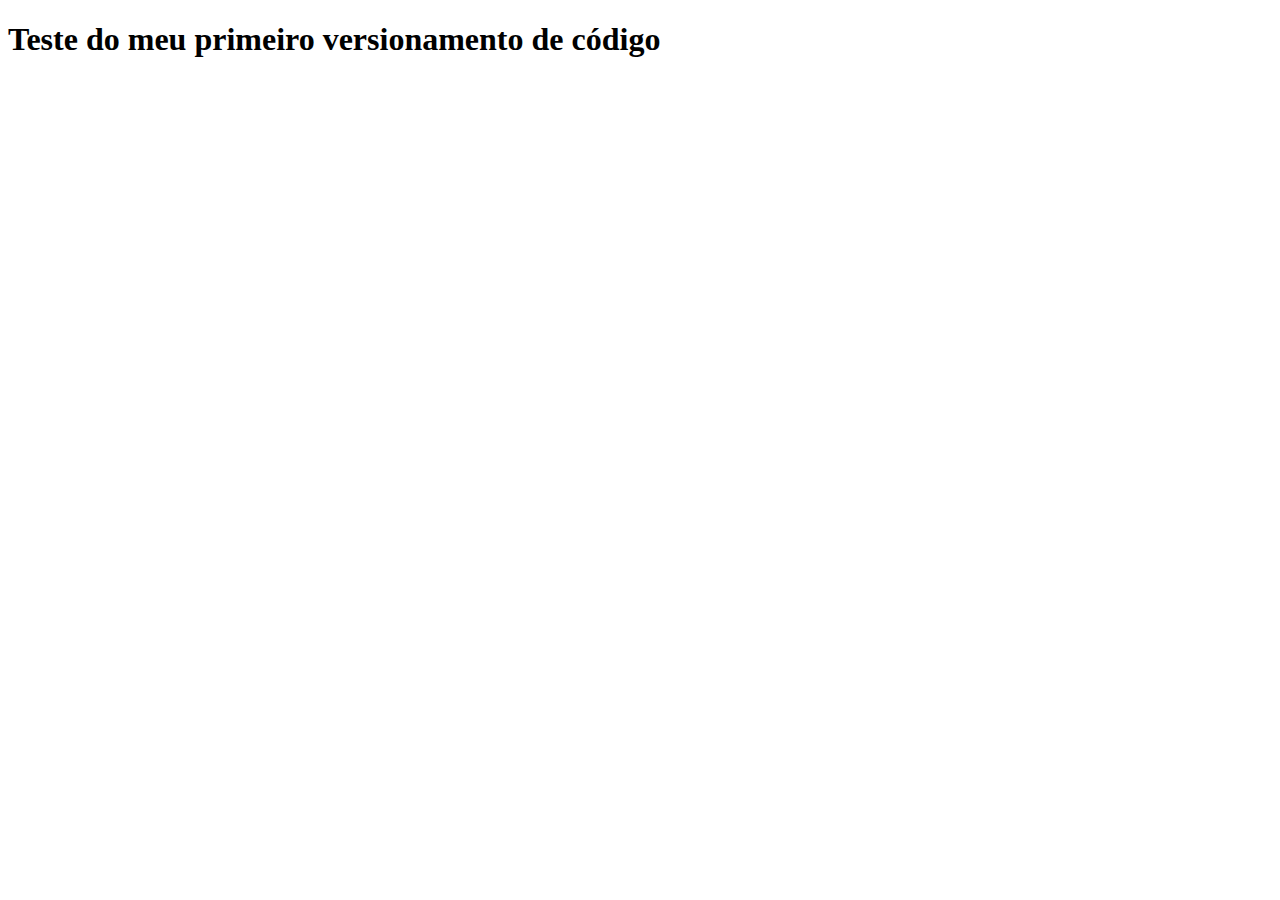
<file: Curso caminhos Digitais/aulas/projeto/github.html>
<!DOCTYPE html>
<html lang="en">
<head>
    <meta charset="UTF-8">
    <meta name="viewport" content="width=device-width, initial-scale=1.0">
    <title>Documento</title>
</head>
<body>
   <h1>Teste do meu primeiro versionamento de código</h1> 
</body>
</html>
</file>
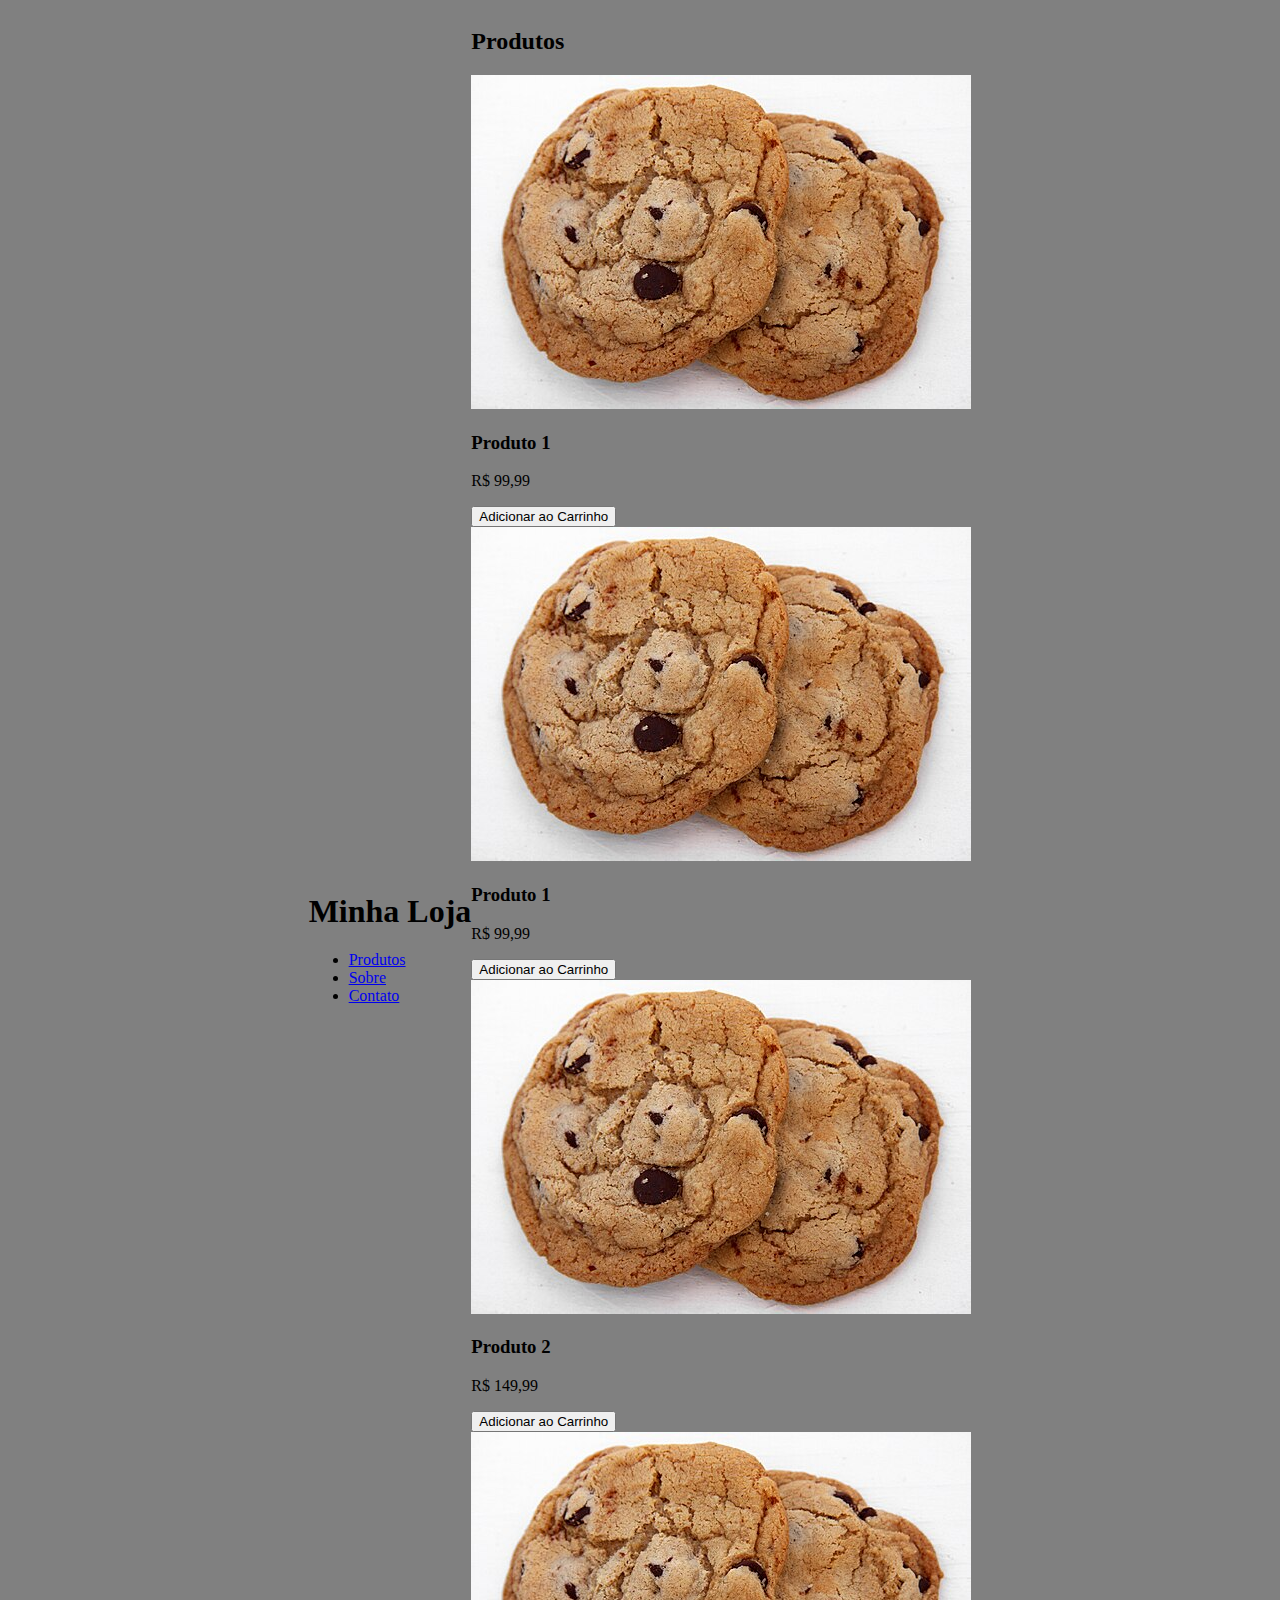
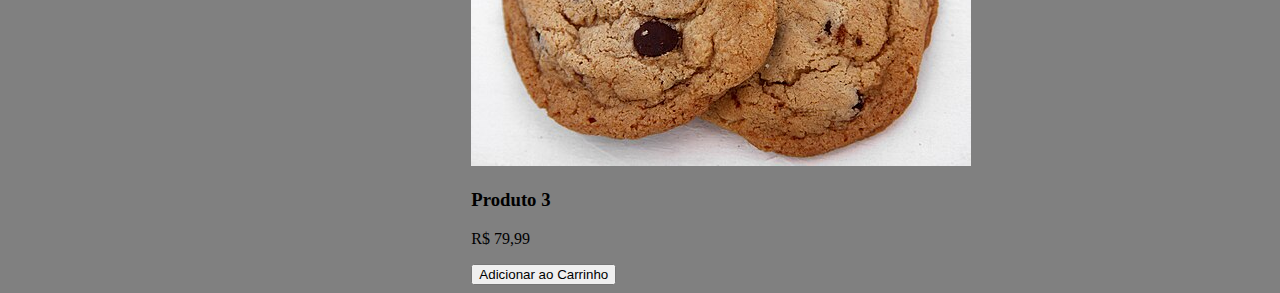
<file: Curso caminhos Digitais/aulas/projeto/Lojinha.html>
<!DOCTYPE html>
<html lang="pt-br">
<head>
  <meta charset="UTF-8">
  <meta name="viewport" content="width=device-width, initial-scale=1.0">
  <title>Loja Virtual Simples</title>
  <link rel="stylesheet" href="styles.css">
</head>
<body>
  <!-- Cabeçalho -->
  <header>
    <div class="logo">
      <h1>Minha Loja</h1>
    </div>
    <nav>
      <ul>
        <li><a href="#produtos">Produtos</a></li>
        <li><a href="#sobre">Sobre</a></li>
        <li><a href="#contato">Contato</a></li>
      </ul>
    </nav>
  </header>

  <!-- Seção de Produtos -->
  <section id="produtos" class="produtos">
    <h2>Produtos</h2>
    <div class="product-container">
      <div class="product-card">
        <img src="Cookiesdechocolate.jpg" alt="Produto 1">
        <h3>Produto 1</h3>
        <p>R$ 99,99</p>
        <button>Adicionar ao Carrinho</button>
      </div>
      <div class="product-card">
        <img src="Cookiesdechocolate.jpg" alt="Produto 1">
        <h3>Produto 1</h3>
        <p>R$ 99,99</p>
        <button>Adicionar ao Carrinho</button>
      </div>
      <div class="product-card">
        <img src="Cookiesdechocolate.jpg" alt="Produto 2">
        <h3>Produto 2</h3>
        <p>R$ 149,99</p>
        <button>Adicionar ao Carrinho</button>
      </div>
      <div class="product-card">
        <img src="Cookiesdechocolate.jpg" alt="Produto 3">
        <h3>Produto 3</h3>
        <p>R$ 79,99</p>
        <button>Adicionar ao Carrinho</button>
      </div>
    </div>
  </section>

</body>
</html>
</file>
<file: aula-projeto/lojinha de paula.css>
* {
    margin: 0;
    padding: 0;
    box-sizing: border-box;
}
  .body {
    background-color: beige;
    font-family: 'Segoe UI', Tahoma, Geneva, Verdana, sans-serif;
    font-weight: 400;
  }
  

  .navbar {
     display: flex;
     justify-content: space-between;
     align-items:normal;
     background-color: rgb(234, 186, 234);
     list-style: none;
     border-bottom: 1px solid #e0e0e0;
     text-align: center;
     position: relative;
     width: 30px; 
     height: 150px;
  }
  .nav-links {
    background-color: #edafb8ff;
    display: flex;
    width: 80000px;
    height: 150px;
    font-size:medium;
    text-align:flex;

  }
 
  .logo {
   width: 194px;
   height: auto;
   
  }


  .titulo {
    font-size: 50px;
  }

  .subtitulo {
    font-size: 40px;
  }
  .paragrafo {
    font-size: 30px;
  }
  
  .preço {
    font-size: 30px;
  }

  .button {
    font-size: 30px;
    margin: 2;
    padding: 2;
  }
  
  .sousplat-azul {
    width: 400px;
    height: auto;
    border-radius: 300px;
  }

  .sousplat-coração {
    width: 400px;
    height: auto;
    border-radius: 300px; 
  }

  .sousplat-folhas {
     width: 400px;
    height: auto;
    border-radius: 300px;
  }

  .sousplat-poa {
     width: 400px;
     height: auto;
     border-radius: 300px;
  }

  .Caminho-de-mesa-natalino {
     width: 400px;
     height: auto;
     border-radius: 300px;
  }

  .souplat-personalizado-verde {
     width: 400px;
     height: auto;
     border-radius: 300px;    
  }

  .sousplat-personalizado-vermelho {
     width: 400px;
     height: auto;
     border-radius: 300px;   
  }

  .nav-links {
    font-display: flex;
    background: #edafb8ff;
    margin:  1px;
    padding: 31px;
    font-size: 30px;
    justify-content: space-between;

  }
</file>
<file: Curso caminhos Digitais/aulas/projeto/styles.css>
body {
    background-color: gray;
    display: flex;
    justify-content: center;
    align-items: center;
}


.card {
    color:black;
    background-color: white;
    border-radius: 15px;
    padding: 30px;
    transition: transform 0.2s;
    width: 400px;
    text-align: center;
}
   .paisagem-roxa {
    width: auto;
    padding: 40px;
   }

.card:hover{
    transform: scale(1.02);
}

.foto-de-perfil {
    border-radius: 50%;
    width: 150px;
    border: 3px solid black;
    margin-bottom: 30px;
}

.foto-de-perfil {
    border-radius: 50%;
    width: 150px;
    border: 3px solid blue;
    margin-bottom: 20px;
}

.role {
    color:gray;
    font-weight: bold;
    font-size: 18px;
}
.location{
    color:gray;
    font-size: 14px;
    margin-top: 10px;
}

.skills span {
    background-color: gainsboro;
    padding: 6px;
    border-radius: 20px;
    margin: 6px;
    font-size: 16px;
}

.skills {
    margin-bottom: 30px;
}

.social-links a{
    color: brown;
    margin-bottom: 50px;
    text-decoration: none;
    margin: 0 10px;
    background-color: gainsboro;
    padding: 10px 16px;
    border-radius: 20px;
}
.social-link {
    margin-bottom: 60px; 
}




.contact-btn{
    margin-top: 20px;
    background-color: blue;
    color: white;
    text-decoration: none;
    padding: 10px 16px;
    border-radius: 8px;
    font-weight: 600;
    transition: background 0.2s;
}

.contact-btn:hover {
    background-color: red;
}
</file>
<file: aula-projeto/lojinha-de-paula.css>
/* Reset básico */
* {
  margin: 0;
  padding: 0;
  box-sizing: border-box;
  font-family: 'Inter', sans-serif; /*fonte geral do site*/
}

/* Estilo geral */
.body {
  background-color: rgb(166, 205, 168);
  color: #333;
}

/* Navbar fixa */
.navbar {
  position: fixed;/* fixar a navbar indepentente dos itens*/
  top: 0;
  width: 100%; /*largura da navbar*/
  background-color: #edafb8ff;
  display: flex;
  align-items: center;
  justify-content: space-between;
  padding: 20px 40px;
  box-shadow: 0 2px 8px rgba(0, 0, 0, 0.1); /*linha divisória da navbar*/
  z-index: 999;
  position: sticky;
  top: 0;
  z-index: 100;
}


/* Logo arredondada */
.logo img {
  width: 200px;
  height: 200px;
  border-radius: 50%;
  object-fit: cover; /*A imagem mantém sua proporção, mas pode ser cortada para preencher o espaço completamente.*/
}

.esquerda {
  display: flex;
  gap: 20px;

}

/* Lista de links */
.nav-links {
  list-style: none;
  display: flex;
  align-items: center;
  gap: 20px;
}

/* Estilo dos links */
.nav-links li a {
  text-decoration: none;
  color: #333;
  font-weight: 600;
  transition: color 0.3s;
}

.nav-links li a:hover {
  color: #ff69b4; /* cor rosa clara em hover */
}

/* Dropdown menu */
.dropdown {
  position: relative;
}

.dropdown > a {
  cursor: pointer;
}

.dropdown-menu {
  position: absolute;
  top: 100%;
  left: 0;
  background-color: #ffffff;
  min-width: 150px;
  box-shadow: 0 2px 4px rgba(0,0,0,0.1);
  display: none;
  flex-direction: column;
  z-index: 1000;
}

.dropdown-menu li {
  padding: 10px;
}

.dropdown-menu li a {
  padding: 5px 10px;
  display: block;
  width: 100%;
  text-decoration: none;
  color: #333;
}

.dropdown-menu li a:hover {
  background-color: #f4f4f4;
}

/* Mostrar menu drop-down ao passar o mouse */
.dropdown:hover .dropdown-menu {
  display: flex;
}

/* Espaçamento abaixo da navbar para evitar sobreposição */
body {
  padding-top: 80px;
}

/* Estilo do catálogo de produtos */
.product-catalog {
  max-width: 1200px;
  margin: 0 auto;
  padding: 20px;
}

.product-catalog h2 {
  text-align: center;
  margin-bottom: 30px;
  font-size: 2em;
  color: #333;
}

/* Grid de produtos */
.products {
  display: grid;
  grid-template-columns: repeat(auto-fit, minmax(250px, 1fr));
  gap: 30px;
  top: 100%;

}

/* Estilo de cada produto */
.product {
  background-color: #fff;
  padding: 20px;
  border-radius: 10px;
  box-shadow: 0 2px 10px rgba(0,0,0,0.1);
  display: flex;
  flex-direction: column;
  justify-content: space-between;
  align-items: center;
  transition: transform 0.3s, box-shadow 0.3s;
}

.product:hover {
  transform: translateY(-5px);
  box-shadow: 0 4px 12px rgba(0,0,0,0.2);
}

/* Imagens dos produtos ajustadas */
.product img {
  max-width: 100%;
  height: auto;
  border-radius: 8px;
  margin-bottom: 15px;
}

/* Títulos e descrições */
.titulo {
  font-size: 1.2em;
  margin-bottom: 8px;
  text-align: center;
}

.subtitulo {
  font-size: 1em;
  color: #555;
  margin-bottom: 10px;
  text-align: center;
}

.paragrafo {
  font-size: 0.9em;
  margin-bottom: 15px;
  text-align: justify;
}

.preço {
  font-size: 1.1em;
  font-weight: bold;
  color: #e91e63;
  margin-bottom: 15px;
}

.button {
  padding: 10px 20px;
  background-color: #ff69b4;
  color: #fff;
  border: none;
  border-radius: 25px;
  cursor: pointer;
  font-weight: 600;
  transition: background-color 0.3s;
}

.button:hover {
  background-color: #e055a7;
}

.nav-links {
  list-style: none;
  display: flex;
  gap: 25px;
  margin: 0;
  padding: 0;
}

.nav-links li {
  position: relative;
}

.nav-links a {
  text-decoration: none;
  color: #444;
  font-weight: 600;
  padding: 8px 12px;
  transition: color 0.3s, background-color 0.3s;
}

.nav-links a:hover {
  color: #d45c97; /* Cor rosa suave ao passar o mouse */
}

  /* Opcional: ajustar tamanho do logo em telas menores */
  .logo img {
    width: 50px;
    height: 50px;
  }
</file>
